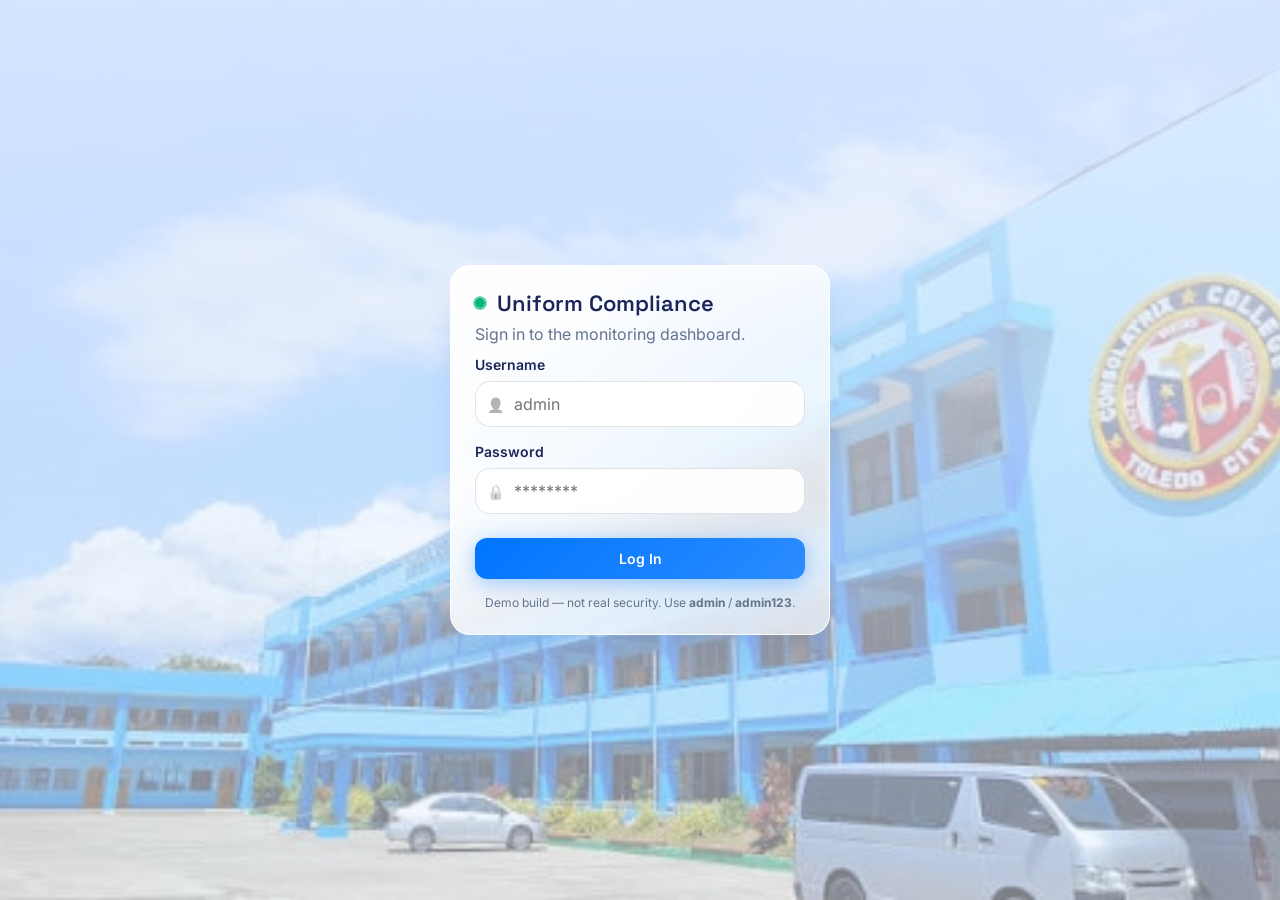
<file: index.html>
<!DOCTYPE html>
<html lang="en">
<head>
  <meta charset="UTF-8" />
  <meta http-equiv="refresh" content="0; url=pages/login.html" />
  <title>Uniform Compliance Monitoring System</title>
</head>
<body>
  <!--
    Phase 1: redirects to the login page. requireAuth() on every protected
    page will forward already-logged-in users straight past login.html to
    the dashboard, so this is safe for both fresh and returning visitors.
  -->
  <p>Redirecting to <a href="pages/login.html">the login page</a>&hellip;</p>
</body>
</html>
</file>
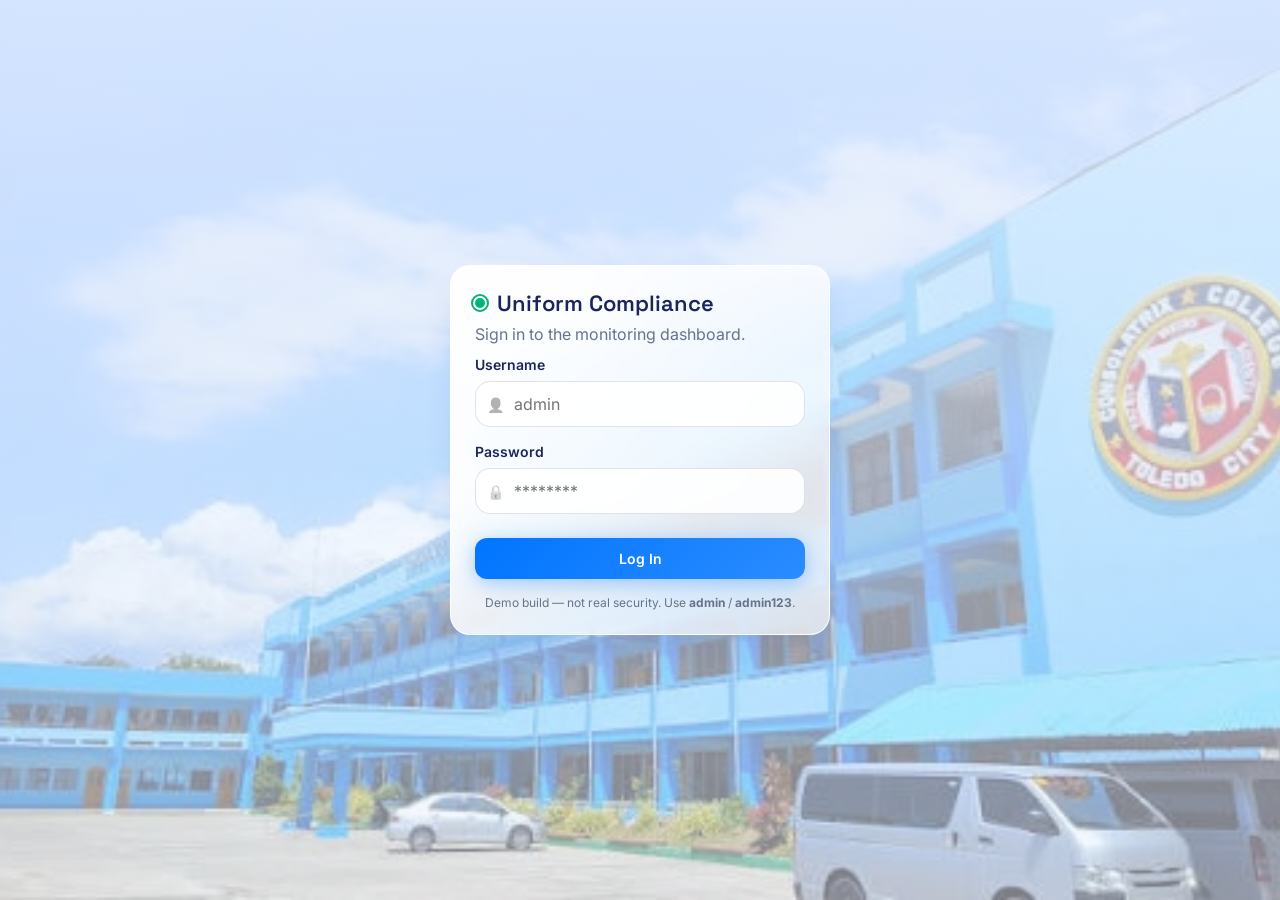
<file: pages/dashboard.html>
<!DOCTYPE html>
<html lang="en">
<head>
  <meta charset="UTF-8" />
  <meta name="viewport" content="width=device-width, initial-scale=1.0" />
  <title>Dashboard · Uniform Compliance</title>
  <link rel="stylesheet" href="../css/global.css" />
  <link rel="stylesheet" href="../css/components.css" />
  <link rel="stylesheet" href="../css/pages/dashboard.css" />
  <script src="../js/auth.js"></script>
  <script src="../js/settings.js"></script>
  <script>requireAuth();</script>
  <script src="../js/boot.js"></script>
  <script src="../js/components/sidebar.js"></script>
  <script src="../js/components/header.js"></script>
</head>
<body>
  <div class="app-shell">
    <div id="sidebar"></div>
    <div class="app-main">
      <div id="header"></div>
      <script>renderSidebar('dashboard'); renderHeader('Dashboard');</script>
      <main class="app-content dashboard-fit">

        <div class="card dashboard-monitoring-banner">
          <span class="dashboard-monitoring-dot" id="dashboard-monitoring-dot"></span>
          <span id="dashboard-monitoring-text">Checking monitoring status&hellip;</span>
          <a class="btn btn-secondary btn-sm dashboard-monitoring-link" href="monitoring.html">
            Live Monitoring &rarr;
          </a>
        </div>

        <!-- Hero row: decorative looping hologram video (left) with the four KPI
             cards stacked in one column on its right. -->
        <section class="dashboard-hero">
          <!-- Decorative only: no controls, muted, auto-resumes if anything pauses it
               (see initHeroVideo() in js/pages/dashboard.js). -->
          <div class="card dashboard-hero-video" id="dashboard-hero-frame" aria-hidden="true">
            <video
              id="dashboard-hero-video"
              class="dashboard-hero-video-el"
              src="../assets/video/uniform-hologram.mp4"
              poster="../assets/images/uniform-hologram-poster.jpg"
              autoplay
              muted
              loop
              playsinline
              preload="auto"
              disablepictureinpicture
              disableremoteplayback
              tabindex="-1"
            ></video>
          </div>

          <div class="dashboard-summary-cards" id="dashboard-summary-cards"></div>
        </section>

        <!-- Bottom row: compliance donut | bar chart placeholder | recent activity.
             On desktop the whole dashboard is sized to fit one screen (see the
             "fit" block in css/pages/dashboard.css). -->
        <div class="dashboard-grid">
          <div class="card dashboard-chart-card">
            <h2>Compliance Overview</h2>
            <div class="dashboard-chart-row">
              <div class="dashboard-donut" id="dashboard-donut">
                <div class="dashboard-donut-center" id="dashboard-donut-center"></div>
              </div>
              <div class="dashboard-donut-legend" id="dashboard-donut-legend"></div>
            </div>
          </div>

          <div class="card dashboard-bar-card">
            <h2>Detections by Status</h2>
            <div class="bar-chart" id="dashboard-bar-chart" role="img" aria-label="Bar chart of detections by status"></div>
          </div>

          <div class="card dashboard-activity-card">
            <div class="dashboard-activity-header">
              <h2>Recent Activity</h2>
              <a href="detections.html">View all &rarr;</a>
            </div>
            <div id="dashboard-activity-table-wrap">
              <table class="data-table">
                <thead>
                  <tr>
                    <th>Detected</th>
                    <th class="col-center">Time</th>
                    <th class="col-center">Status</th>
                    <th class="col-center">Confidence</th>
                  </tr>
                </thead>
                <tbody id="dashboard-recent-body"></tbody>
              </table>
            </div>
          </div>
        </div>

      </main>
    </div>
  </div>

  <script src="../js/data/mock-data.js"></script>
  <script src="../js/components/stat-card.js"></script>
  <script src="../js/components/modal.js"></script>
  <script src="../js/app.js"></script>
  <script src="../js/monitoring-engine.js"></script>
  <script src="../js/pages/dashboard.js"></script>
</body>
</html>
</file>
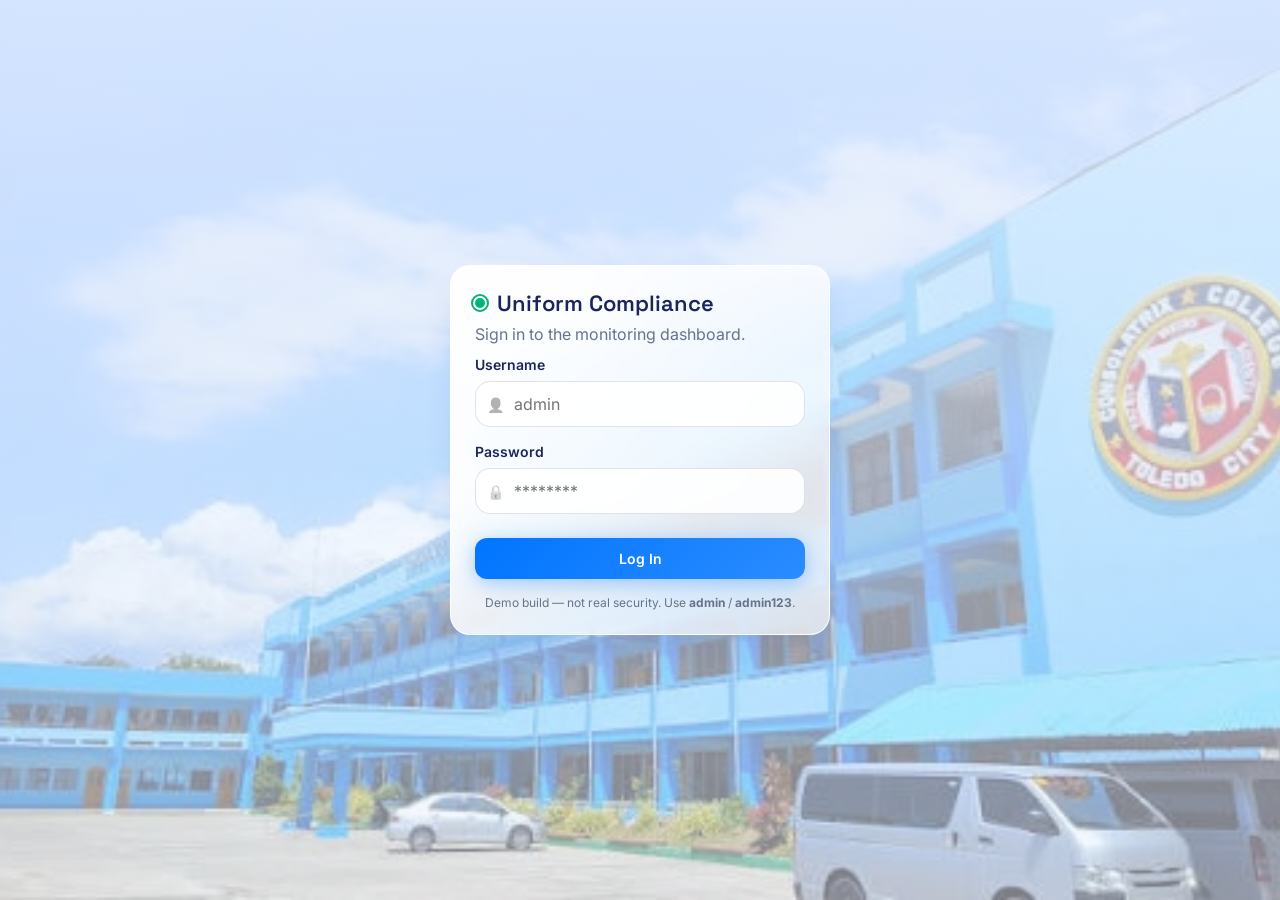
<file: pages/detections.html>
<!DOCTYPE html>
<html lang="en">
<head>
  <meta charset="UTF-8" />
  <meta name="viewport" content="width=device-width, initial-scale=1.0" />
  <title>Detections · Uniform Compliance</title>
  <link rel="stylesheet" href="../css/global.css" />
  <link rel="stylesheet" href="../css/components.css" />
  <link rel="stylesheet" href="../css/pages/detections.css" />
  <script src="../js/auth.js"></script>
  <script src="../js/settings.js"></script>
  <script>requireAuth();</script>
  <script src="../js/boot.js"></script>
  <script src="../js/components/sidebar.js"></script>
  <script src="../js/components/header.js"></script>
</head>
<body>
  <div class="app-shell">
    <div id="sidebar"></div>
    <div class="app-main">
      <div id="header"></div>
      <script>renderSidebar('detections'); renderHeader('Detections');</script>
      <main class="app-content">

        <div class="review-banner" id="review-banner" hidden>
          <span id="review-banner-text"></span>
          <button type="button" class="btn btn-primary btn-sm" id="review-banner-btn">Review now</button>
        </div>

        <div class="detections-toolbar">
          <input
            type="text"
            id="detections-search"
            class="input"
            placeholder="Search by detection ID or student label…"
          />
          <select id="detections-status-filter" class="select">
            <option value="all">All Statuses</option>
            <option value="compliant">Compliant</option>
            <option value="violation">Violation</option>
            <option value="pending">Pending Review</option>
          </select>
          <select id="detections-sort" class="select">
            <option value="newest">Newest First</option>
            <option value="oldest">Oldest First</option>
          </select>
        </div>

        <p class="detections-count" id="detections-count"></p>

        <div class="card" id="detections-table-wrap">
          <table class="data-table detections-table">
            <colgroup>
              <col style="width: 22%" />
              <col style="width: 15%" />
              <col style="width: 23%" />
              <col style="width: 16%" />
              <col style="width: 12%" />
              <col style="width: 12%" />
            </colgroup>
            <thead>
              <tr>
                <th>ID</th>
                <th>Detected</th>
                <th class="col-center">Date &amp; Time</th>
                <th class="col-center">Status</th>
                <th class="col-center">Confidence</th>
                <th class="col-center"></th>
              </tr>
            </thead>
            <tbody id="detections-table-body"></tbody>
          </table>
          <nav class="pagination" id="detections-pagination" aria-label="Detections pages" hidden></nav>
        </div>

        <div class="card placeholder-block" id="detections-empty" hidden>
          No detections match your search or filters. Try adjusting them.
        </div>

      </main>
    </div>
  </div>

  <script src="../js/data/mock-data.js"></script>
  <script src="../js/components/stat-card.js"></script>
  <script src="../js/components/modal.js"></script>
  <script src="../js/components/pagination.js"></script>
  <script src="../js/app.js"></script>
  <script src="../js/monitoring-engine.js"></script>
  <script src="../js/pages/detections.js"></script>
</body>
</html>
</file>
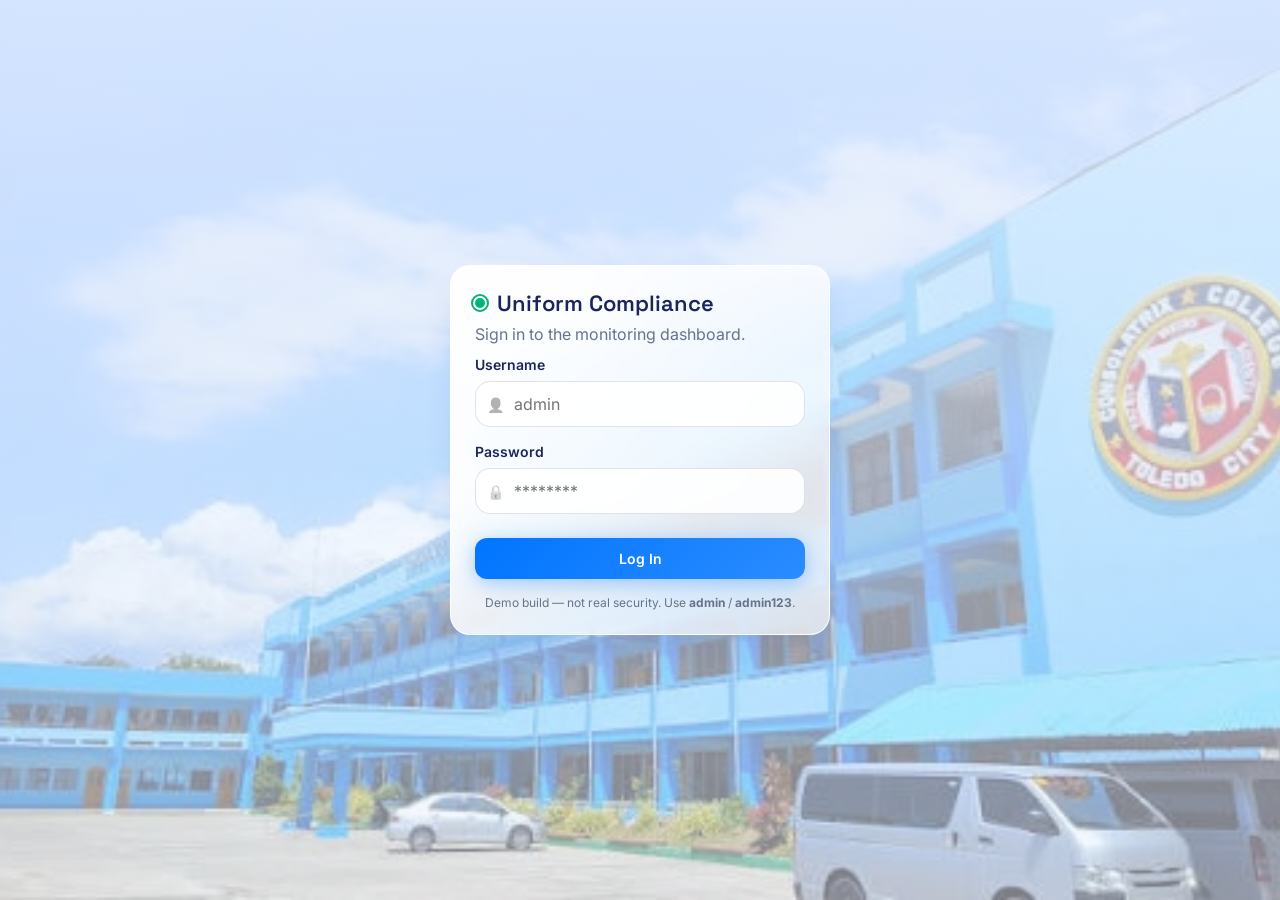
<file: pages/login.html>
<!DOCTYPE html>
<html lang="en">

<head>
  <meta charset="UTF-8" />
  <meta name="viewport" content="width=device-width, initial-scale=1.0" />
  <title>Login · Uniform Compliance</title>
  <link rel="stylesheet" href="../css/global.css" />
  <link rel="stylesheet" href="../css/components.css" />
  <link rel="stylesheet" href="../css/pages/login.css" />
  <script src="../js/auth.js"></script>
  <script src="../js/settings.js"></script>
  <script>
    // If a demo session is already active, skip the form entirely.
    // Runs synchronously in <head> so there's no flash of the login form.
    if (isLoggedIn()) {
      window.location.href = 'dashboard.html';
    }
  </script>
</head>

<body>
  <main class="login-page">
    <div class="card login-card">
      <div class="login-brand">
        <span class="sidebar-brand-mark"></span>
        <h1>Uniform Compliance</h1>
      </div>
      <p>Sign in to the monitoring dashboard.</p>

      <p id="loginError" class="form-error" hidden></p>

      <form id="loginForm" novalidate>
        <div class="form-group">
          <label for="username">Username</label>
          <div class="input-icon-wrap">
            <span class="input-icon">&#128100;</span>
            <input type="text" id="username" name="username" autocomplete="username" placeholder="admin" />
          </div>
        </div>

        <div class="form-group">
          <label for="password">Password</label>
          <div class="input-icon-wrap">
            <span class="input-icon">&#128274;</span>
            <input type="password" id="password" name="password" autocomplete="current-password"
              placeholder="********" />
            <button type="button" class="password-toggle" id="passwordToggle" aria-label="Show password">
              <svg id="eyeOpen" viewBox="0 0 24 24" fill="none" stroke="currentColor" stroke-width="1.8"
                stroke-linecap="round" stroke-linejoin="round">
                <path d="M1 12s4-7 11-7 11 7 11 7-4 7-11 7S1 12 1 12z"></path>
                <circle cx="12" cy="12" r="3"></circle>
              </svg>
              <svg id="eyeOff" viewBox="0 0 24 24" fill="none" stroke="currentColor" stroke-width="1.8"
                stroke-linecap="round" stroke-linejoin="round">
                <path d="M17.94 17.94A10.94 10.94 0 0 1 12 19C5 19 1 12 1 12a18.5 18.5 0 0 1 5.06-5.94"></path>
                <path d="M9.9 4.24A9.12 9.12 0 0 1 12 5c7 0 11 7 11 7a18.5 18.5 0 0 1-2.16 3.19"></path>
                <line x1="1" y1="1" x2="23" y2="23"></line>
              </svg>
            </button>
          </div>
        </div>

        <button type="submit" class="btn btn-primary login-submit">Log In</button>
      </form>

      <p class="form-hint login-demo-note">
        Demo build — not real security. Use <strong>admin</strong> /
        <strong>admin123</strong>.
      </p>
    </div>
  </main>

  <script src="../js/pages/login.js"></script>
</body>

</html>
</file>
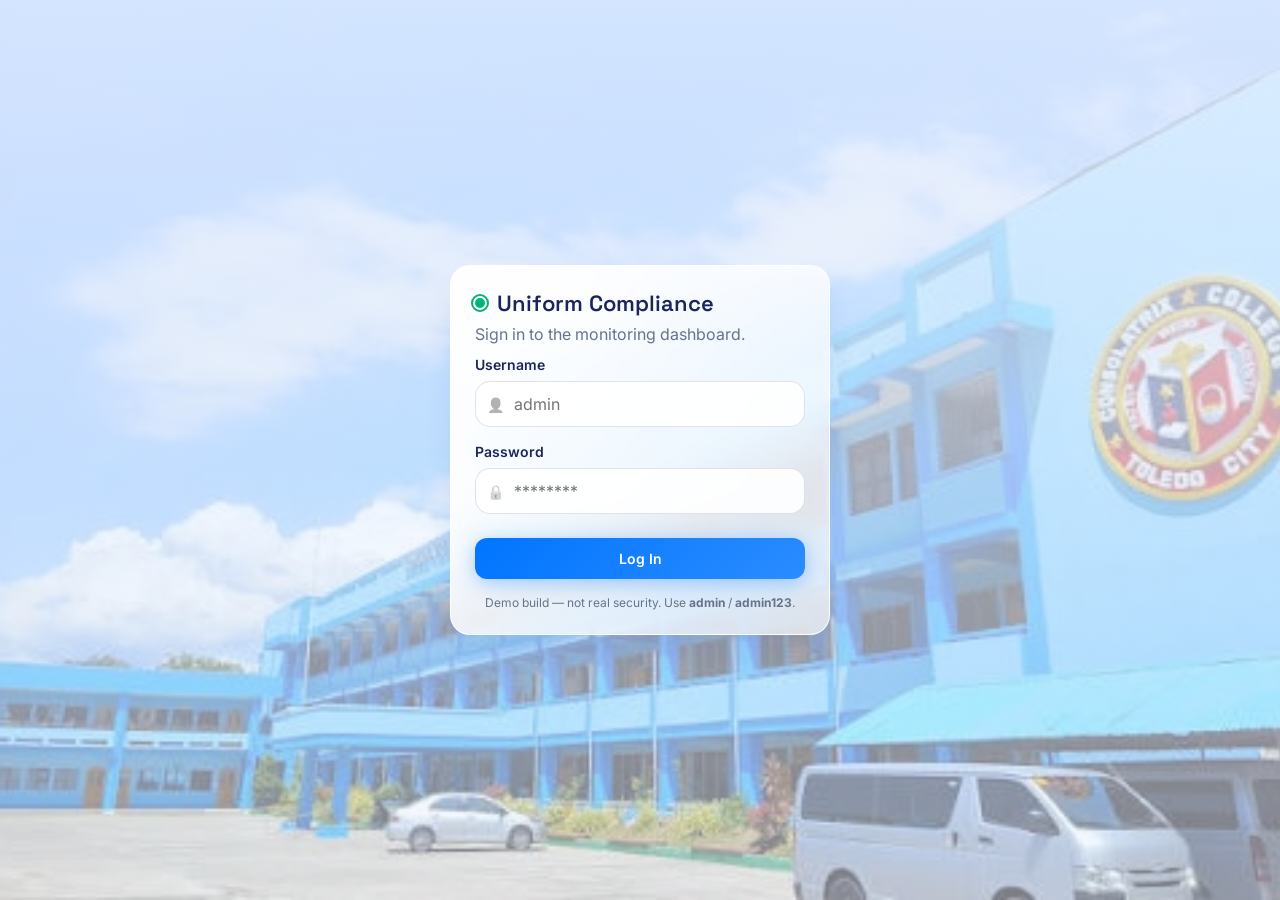
<file: pages/monitoring.html>
<!DOCTYPE html>
<html lang="en">
<head>
  <meta charset="UTF-8" />
  <meta name="viewport" content="width=device-width, initial-scale=1.0" />
  <title>Live Monitoring · Uniform Compliance</title>
  <link rel="stylesheet" href="../css/global.css" />
  <link rel="stylesheet" href="../css/components.css" />
  <link rel="stylesheet" href="../css/pages/monitoring.css?v=6" />
  <script src="../js/auth.js"></script>
  <script src="../js/settings.js"></script>
  <script>requireAuth();</script>
  <script src="../js/boot.js"></script>
  <script src="../js/components/sidebar.js"></script>
  <script src="../js/components/header.js"></script>
</head>
<body>
  <div class="app-shell">
    <div id="sidebar"></div>
    <div class="app-main">
      <div id="header"></div>
      <script>renderSidebar('monitoring'); renderHeader('Live Monitoring');</script>
      <main class="app-content monitoring-fit">
        <div class="monitoring-layout">

          <!-- Main focus: the camera feed. On large screens it fills the whole
               left side (see the "fit" block in css/pages/monitoring.css). -->
          <section class="card monitoring-feed-card">
            <!-- #monitoring-feed is the element that goes full screen, so
                 everything that must stay visible in full screen (status chips,
                 controls, detection popups) lives INSIDE it. -->
            <div class="monitoring-feed" id="monitoring-feed">
              <video id="monitoring-video" class="monitoring-video" autoplay playsinline muted hidden></video>

              <div class="monitoring-feed-topleft">
                <span class="monitoring-feed-dot" id="monitoring-feed-dot"></span>
                <span id="monitoring-feed-status-text">IDLE</span>
              </div>

              <div class="monitoring-feed-topright">
                <span id="monitoring-feed-datetime"></span>
                <span id="monitoring-feed-camera-label" class="monitoring-feed-camera-label" hidden>
                  Main Gate Camera Feed
                </span>
              </div>

              <div class="monitoring-feed-placeholder" id="monitoring-feed-placeholder">
                <span class="monitoring-feed-icon">&#128247;</span>
                <span id="monitoring-feed-placeholder-text">Main Gate Camera Feed (simulated — no video)</span>
              </div>
              <div class="monitoring-scanline" aria-hidden="true"></div>

              <!-- Detection popups: only shown while in full screen and monitoring
                   is running (see showDetectionPopup() in js/pages/monitoring.js). -->
              <div class="monitoring-popups" id="monitoring-popups" aria-live="polite"></div>

              <!-- Corner "expand" button (page view). -->
              <button type="button" class="monitoring-fs-corner js-fullscreen-toggle"
                      aria-label="Enter full screen" title="Full screen (F)">
                <svg viewBox="0 0 24 24" width="18" height="18" fill="none" stroke="currentColor" stroke-width="2" stroke-linecap="round" stroke-linejoin="round" aria-hidden="true"><path d="M8 3H5a2 2 0 0 0-2 2v3m18 0V5a2 2 0 0 0-2-2h-3m0 18h3a2 2 0 0 0 2-2v-3M3 16v3a2 2 0 0 0 2 2h3"/></svg>
              </button>

              <!-- Control bar (full screen only; fades out when the mouse is idle). -->
              <div class="monitoring-fs-bar">
                <button type="button" class="btn btn-primary js-monitoring-toggle">Start Monitoring</button>
                <button type="button" class="btn btn-secondary js-fullscreen-toggle">
                  <svg viewBox="0 0 24 24" width="16" height="16" fill="none" stroke="currentColor" stroke-width="2" stroke-linecap="round" stroke-linejoin="round" aria-hidden="true"><path d="M8 3v3a2 2 0 0 1-2 2H3m18 0h-3a2 2 0 0 1-2-2V3m0 18v-3a2 2 0 0 1 2-2h3M3 16h3a2 2 0 0 1 2 2v3"/></svg>
                  Exit Full Screen
                </button>
              </div>
            </div>

            <div class="monitoring-controls">
              <div class="monitoring-status" id="monitoring-status">
                <span class="monitoring-status-dot" id="monitoring-status-dot"></span>
                <span id="monitoring-status-text">Idle</span>
              </div>
              <div class="monitoring-controls-actions">
                <button type="button" class="btn btn-secondary js-fullscreen-toggle" id="monitoring-fullscreen-btn">
                  <svg viewBox="0 0 24 24" width="16" height="16" fill="none" stroke="currentColor" stroke-width="2" stroke-linecap="round" stroke-linejoin="round" aria-hidden="true"><path d="M8 3H5a2 2 0 0 0-2 2v3m18 0V5a2 2 0 0 0-2-2h-3m0 18h3a2 2 0 0 0 2-2v-3M3 16v3a2 2 0 0 0 2 2h3"/></svg>
                  Full Screen
                </button>
                <button type="button" class="btn btn-primary js-monitoring-toggle" id="monitoring-toggle">
                  Start Monitoring
                </button>
              </div>
            </div>
          </section>

          <!-- Everything else, stacked in a column beside the feed. (On small
               screens this wrapper dissolves — display: contents — and the cards
               go back to the original stacked layout.) -->
          <div class="monitoring-side">
            <section class="card monitoring-today-card">
              <div class="monitoring-today-stat">
                <span class="monitoring-today-value" id="today-status-value">Idle</span>
                <span class="monitoring-today-label">Current Status</span>
              </div>
              <div class="monitoring-today-stat">
                <span class="monitoring-today-value" id="today-total-value">0</span>
                <span class="monitoring-today-label">Today's Detections</span>
              </div>
              <div class="monitoring-today-stat">
                <span class="monitoring-today-value monitoring-today-value--compliant" id="today-compliant-value">0</span>
                <span class="monitoring-today-label">Compliant</span>
              </div>
              <div class="monitoring-today-stat">
                <span class="monitoring-today-value monitoring-today-value--violation" id="today-violation-value">0</span>
                <span class="monitoring-today-label">Non-Compliant</span>
              </div>
            </section>

            <section class="card monitoring-result-card">
              <h2>Latest Detection</h2>
              <div id="monitoring-result-content">
                <div class="placeholder-block">
                  No detections yet. Click "Start Monitoring" to simulate the
                  camera picking up students at the Main Gate.
                </div>
              </div>
            </section>

            <section class="card monitoring-recent-card">
              <h2>Recent Detections</h2>
              <div class="monitoring-recent-wrap">
                <ul class="monitoring-recent-list" id="monitoring-recent-list"></ul>
              </div>
            </section>
          </div>

        </div>
      </main>
    </div>
  </div>

  <script src="../js/data/mock-data.js"></script>
  <script src="../js/components/stat-card.js"></script>
  <script src="../js/components/modal.js"></script>
  <script src="../js/app.js"></script>
  <script src="../js/monitoring-engine.js"></script>
  <script src="../js/pages/monitoring.js?"></script>
</body>
</html>
</file>
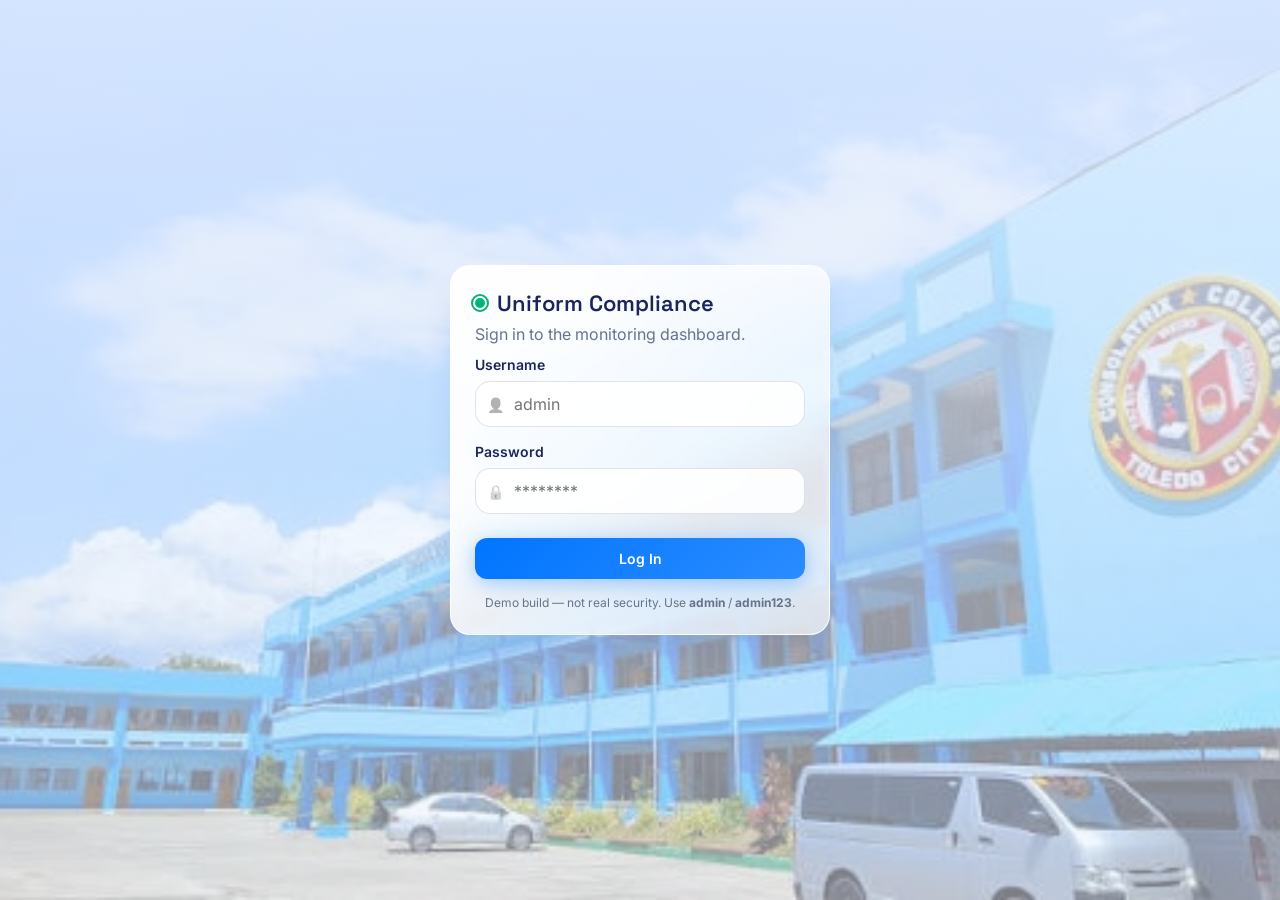
<file: pages/reports.html>
<!DOCTYPE html>
<html lang="en">
<head>
  <meta charset="UTF-8" />
  <meta name="viewport" content="width=device-width, initial-scale=1.0" />
  <title>Reports · Uniform Compliance</title>
  <link rel="stylesheet" href="../css/global.css" />
  <link rel="stylesheet" href="../css/components.css" />
  <link rel="stylesheet" href="../css/pages/reports.css" />
  <script src="../js/auth.js"></script>
  <script src="../js/settings.js"></script>
  <script>requireAuth();</script>
  <script src="../js/boot.js"></script>
  <script src="../js/components/sidebar.js"></script>
  <script src="../js/components/header.js"></script>
</head>
<body>
  <div class="app-shell">
    <div id="sidebar"></div>
    <div class="app-main">
      <div id="header"></div>
      <script>renderSidebar('reports'); renderHeader('Reports');</script>
      <main class="app-content reports-fit">

        <div class="print-only print-header">
          <h1>Uniform Compliance Report</h1>
          <p>Consolatrix College of Toledo City Inc. &middot; Main Gate</p>
          <p>Date range: <span id="print-range"></span> &middot; Generated <span id="print-generated"></span></p>
        </div>

        <div class="reports-toolbar">
          <label class="reports-filter-label" for="reports-date-filter">Date range</label>
          <select id="reports-date-filter" class="select">
            <option value="all">All Dates</option>
          </select>
          <div class="reports-export">
            <button type="button" class="btn btn-secondary" id="export-print-btn">Print / PDF</button>
            <button type="button" class="btn btn-primary" id="export-csv-btn">Export CSV</button>
          </div>
        </div>

        <div class="stats-grid" id="reports-stats"></div>

        <div class="reports-grid">
          <div class="card reports-chart-card">
            <h2>Compliance Overview</h2>
            <p class="form-hint" id="reports-overview-subtitle"></p>
            <div class="reports-chart-row">
              <div class="reports-donut" id="reports-donut">
                <div class="reports-donut-center" id="reports-donut-center"></div>
              </div>
              <div class="reports-donut-legend" id="reports-donut-legend"></div>
            </div>
          </div>

          <div class="card reports-summary-card">
            <h2>Summary Report</h2>
            <p id="reports-summary-text"></p>
            <ul class="reports-insights" id="reports-insights"></ul>
          </div>

          <div class="card reports-bar-card">
            <h2>Detections by Status</h2>
            <p class="form-hint" id="reports-bar-subtitle"></p>
            <div class="reports-bar-chart" id="reports-bar-chart" role="img" aria-label="Bar chart of detections by status"></div>
          </div>

          <div class="card reports-trend-card">
            <h2>Detections by Date</h2>
            <p class="form-hint">
              Every detection recorded at the <span id="reports-trend-camera-label"></span> checkpoint,
              grouped by day — always shows the full session regardless of the date filter above.
            </p>
            <div id="reports-trend-list"></div>
          </div>
        </div>

      </main>
    </div>
  </div>

  <script src="../js/data/mock-data.js"></script>
  <script src="../js/components/stat-card.js"></script>
  <script src="../js/components/modal.js"></script>
  <script src="../js/app.js"></script>
  <script src="../js/monitoring-engine.js"></script>
  <script src="../js/pages/reports.js"></script>
</body>
</html>
</file>
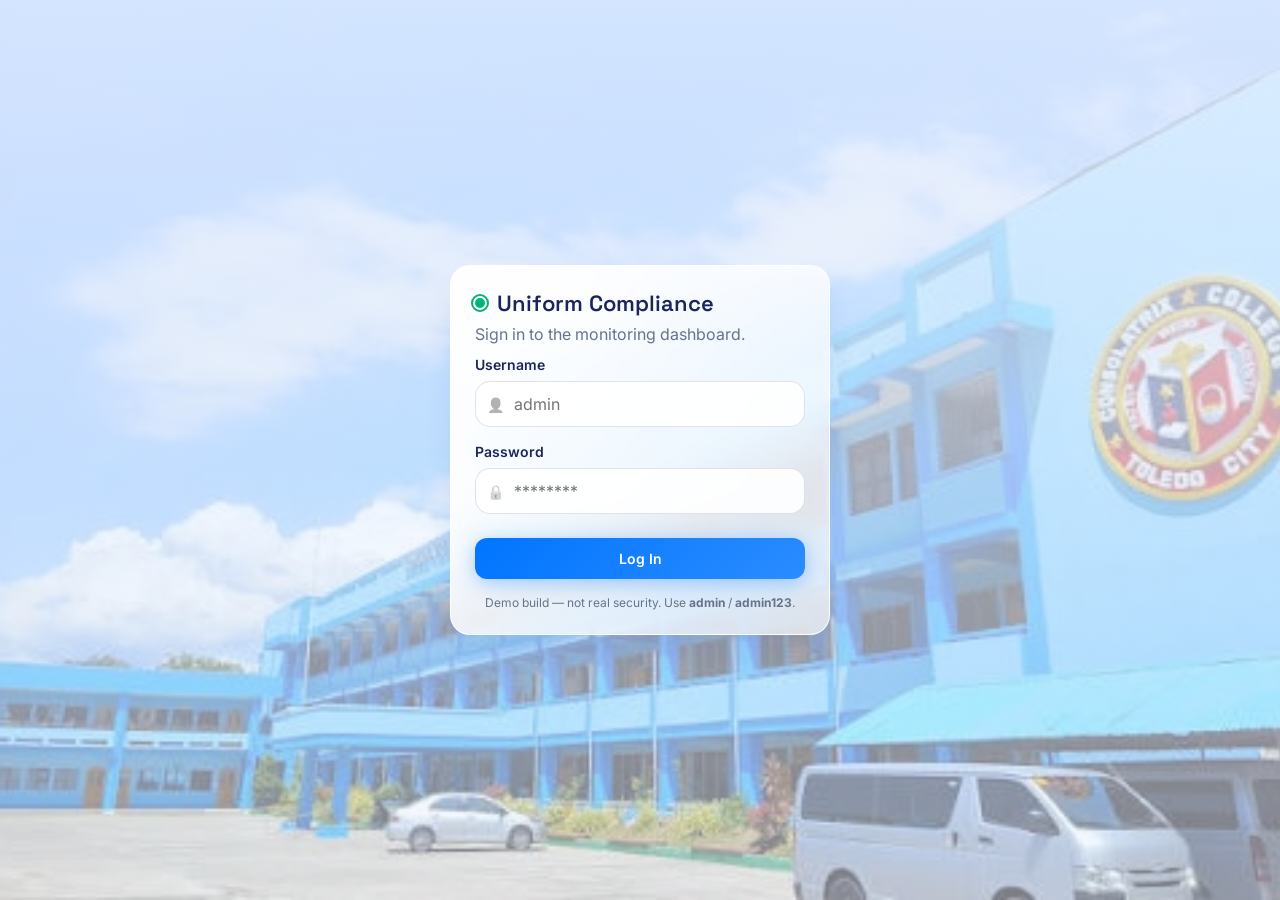
<file: pages/settings.html>
<!DOCTYPE html>
<html lang="en">
<head>
  <meta charset="UTF-8" />
  <meta name="viewport" content="width=device-width, initial-scale=1.0" />
  <title>Settings · Uniform Compliance</title>
  <link rel="stylesheet" href="../css/global.css" />
  <link rel="stylesheet" href="../css/components.css" />
  <link rel="stylesheet" href="../css/pages/settings.css" />
  <script src="../js/auth.js"></script>
  <script src="../js/settings.js"></script>
  <script>requireAuth();</script>
  <script src="../js/boot.js"></script>
  <script src="../js/components/sidebar.js"></script>
  <script src="../js/components/header.js"></script>
</head>
<body>
  <div class="app-shell">
    <div id="sidebar"></div>
    <div class="app-main">
      <div id="header"></div>
      <script>renderSidebar('settings'); renderHeader('Settings');</script>
      <main class="app-content">
        <div id="settings-root" class="settings-list"></div>
      </main>
    </div>
  </div>

  <script src="../js/data/mock-data.js"></script>
  <script src="../js/components/stat-card.js"></script>
  <script src="../js/components/modal.js"></script>
  <script src="../js/app.js"></script>
  <script src="../js/monitoring-engine.js"></script>
  <script src="../js/pages/settings.js"></script>
</body>
</html>
</file>
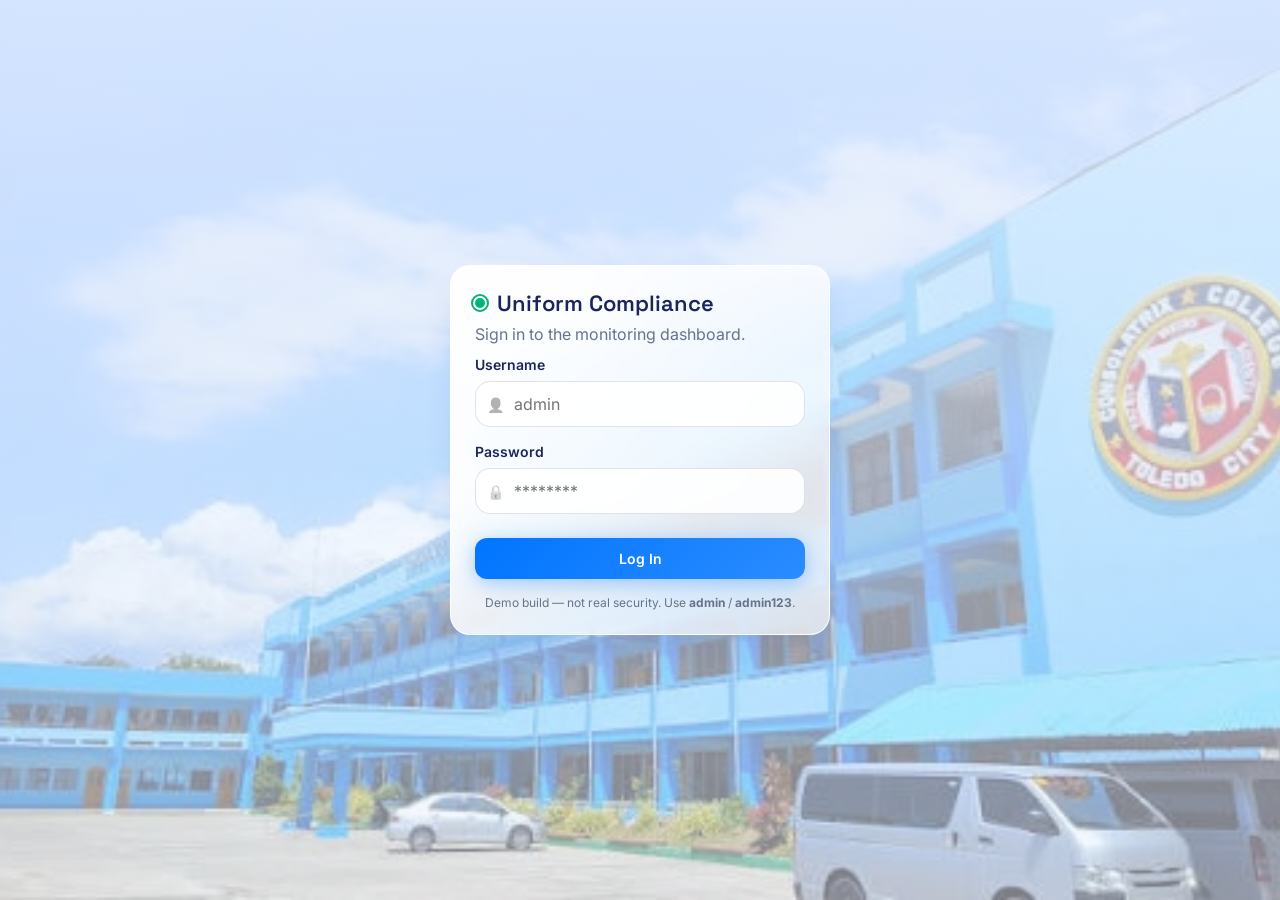
<file: pages/violations.html>
<!DOCTYPE html>
<html lang="en">
<head>
  <meta charset="UTF-8" />
  <meta name="viewport" content="width=device-width, initial-scale=1.0" />
  <title>Violations · Uniform Compliance</title>
  <link rel="stylesheet" href="../css/global.css" />
  <link rel="stylesheet" href="../css/components.css" />
  <link rel="stylesheet" href="../css/pages/violations.css" />
  <script src="../js/auth.js"></script>
  <script src="../js/settings.js"></script>
  <script>requireAuth();</script>
  <script src="../js/boot.js"></script>
  <script src="../js/components/sidebar.js"></script>
  <script src="../js/components/header.js"></script>
</head>
<body>
  <div class="app-shell">
    <div id="sidebar"></div>
    <div class="app-main">
      <div id="header"></div>
      <script>renderSidebar('violations'); renderHeader('Violations');</script>
      <main class="app-content violations-fit">

        <div class="stats-grid" id="violations-stats"></div>

        <div class="violations-toolbar">
          <input
            type="text"
            id="violations-search"
            class="input"
            placeholder="Search by detection ID or student label…"
          />
          <select id="violations-date-filter" class="select">
            <option value="all">All Dates</option>
          </select>
          <select id="violations-sort" class="select">
            <option value="newest">Newest First</option>
            <option value="oldest">Oldest First</option>
          </select>
        </div>

        <p class="violations-count" id="violations-count"></p>

        <div class="card" id="violations-table-wrap">
          <table class="data-table violations-table">
            <colgroup>
              <col style="width: 19%" />
              <col style="width: 14%" />
              <col style="width: 25%" />
              <col style="width: 15%" />
              <col style="width: 15%" />
              <col style="width: 12%" />
            </colgroup>
            <thead>
              <tr>
                <th>ID</th>
                <th>Detected</th>
                <th class="col-center">Date &amp; Time</th>
                <th class="col-center">Status</th>
                <th class="col-center">Confidence</th>
                <th class="col-center"></th>
              </tr>
            </thead>
            <tbody id="violations-table-body"></tbody>
          </table>
          <nav class="pagination" id="violations-pagination" aria-label="Violations pages" hidden></nav>
        </div>

        <div class="card placeholder-block" id="violations-empty" hidden>
          No violations match your search or filters. Try adjusting them.
        </div>

        <div class="card violations-summary" id="violations-summary-card">
          <h2>Violations by Date</h2>
          <p class="form-hint">
            A count of violations recorded on each day in the current session,
            most recent first.
          </p>
          <div id="violations-by-date"></div>
        </div>

      </main>
    </div>
  </div>

  <script src="../js/data/mock-data.js"></script>
  <script src="../js/components/stat-card.js"></script>
  <script src="../js/components/modal.js"></script>
  <script src="../js/components/pagination.js"></script>
  <script src="../js/app.js"></script>
  <script src="../js/monitoring-engine.js"></script>
  <script src="../js/pages/violations.js"></script>
</body>
</html>
</file>
<file: css/global.css>
/* ==========================================================================
   Global design tokens, resets, and app shell layout
   Uniform Compliance Monitoring System — do not duplicate these values
   in page-specific stylesheets. Add new tokens here if you need one.
   ========================================================================== */

@import url('https://fonts.googleapis.com/css2?family=Space+Grotesk:wght@500;600;700&family=Inter:wght@400;500;600;700&display=swap');

:root {
  /* --- Color: approved presentation palette (Section 19 of PROJECT_BRIEF.md) --- */
  --color-primary: #2563EB;        /* Primary Blue */
  --color-primary-light: #DBEAFE;  /* Light Blue */
  --color-success: #22C55E;        /* Success Green — Compliant */
  --color-success-bg: #DCFCE7;     /* Light Green */
  --color-danger: #EF4444;         /* Danger Red — Violation */
  --color-danger-bg: #FEE2E2;      /* Light Red */
  --color-dark: #1F2937;           /* Dark Gray — sidebar, primary text */
  --color-text-muted: #6B7280;     /* Gray */
  --color-bg: #F3F4F6;             /* Light Gray — page background */
  --color-surface: #FFFFFF;        /* White */

  /* --- Minimal necessary extensions ---
     Not in the official 10-color list, but needed for interactive states
     (hover/focus shades) and a third "pending" status. Kept within the
     same Tailwind family as the approved colors (blue-600, green-500,
     red-500 are Tailwind's exact values) so nothing feels like a foreign
     visual language bolted on. */
  --color-primary-hover: #1D4ED8;  /* blue-700 — button/link hover */
  --color-dark-hover: #374151;     /* gray-700 — sidebar link hover, camera feed gradient */
  --color-border: #E5E7EB;         /* gray-200 — card/table borders */
  --color-warning: #F59E0B;        /* amber-500 — "pending" status only */
  --color-warning-bg: #FEF3C7;     /* amber-100 */

  --color-text: #1F2937;
  --color-text-inverse: #FFFFFF;

  /* --- Typography --- */
  --font-display: 'Space Grotesk', 'Segoe UI', sans-serif;
  --font-body: 'Inter', 'Segoe UI', sans-serif;

  --text-xs: 0.75rem;
  --text-sm: 0.875rem;
  --text-base: 1rem;
  --text-lg: 1.125rem;
  --text-xl: 1.375rem;
  --text-2xl: 1.75rem;

  /* --- Spacing scale --- */
  --space-1: 4px;
  --space-2: 8px;
  --space-3: 12px;
  --space-4: 16px;
  --space-5: 24px;
  --space-6: 32px;
  --space-7: 48px;

  /* --- Layout --- */
  --sidebar-width: 240px;
  --header-height: 52px;
  --radius-sm: 6px;
  --radius-md: 10px;
  --radius-lg: 16px;
  --shadow-sm: 0 1px 2px rgba(31, 41, 55, 0.06);
  --shadow-md: 0 4px 16px rgba(31, 41, 55, 0.08);

  --transition-fast: 120ms ease;
  --transition-base: 200ms ease;
}

/* --- Reset --- */
*,
*::before,
*::after {
  box-sizing: border-box;
}

html, body {
  height: 100%;
}

body {
  margin: 0;
  font-family: var(--font-body);
  font-size: var(--text-base);
  color: var(--color-text);
  background: var(--color-bg);
  -webkit-font-smoothing: antialiased;
}

h1, h2, h3, h4 {
  font-family: var(--font-display);
  font-weight: 600;
  margin: 0 0 var(--space-3);
  line-height: 1.2;
}

h1 { font-size: var(--text-2xl); }
h2 { font-size: var(--text-xl); }
h3 { font-size: var(--text-lg); }

p { margin: 0 0 var(--space-3); color: var(--color-text-muted); }

a {
  color: inherit;
  text-decoration: none;
}

ul { list-style: none; margin: 0; padding: 0; }

button, input, select {
  font-family: inherit;
  font-size: inherit;
}

img { max-width: 100%; display: block; }

/* Visible keyboard focus everywhere — do not remove */
:focus-visible {
  outline: 2px solid var(--color-primary);
  outline-offset: 2px;
}

/* --- App shell layout ---
   Every page/*.html should use this markup skeleton:
   <div class="app-shell">
     <div id="sidebar"></div>          (filled by js/components/sidebar.js)
     <div class="app-main">
       <div id="header"></div>         (filled by js/components/header.js)
       <main class="app-content"> ... page content ... </main>
     </div>
   </div>
*/
.app-shell {
  display: flex;
  min-height: 100vh;
}

.app-main {
  flex: 1;
  display: flex;
  flex-direction: column;
  min-width: 0; /* prevents flex children from overflowing on narrow content */
}

.app-content {
  flex: 1;
  /* Short top padding: the header already provides breathing room, and the two
     stacked used to leave a big empty band above every page's content. */
  padding: var(--space-4) var(--space-6) var(--space-6);
}

@media (max-width: 768px) {
  .app-content {
    padding: var(--space-4);
  }
}

/* While js/boot.js is waiting for the page's scripts to fill in its content,
   keep the content area invisible (but still laid out, so nothing shifts).
   The sidebar and header stay visible the whole time. */
html.is-booting .app-content {
  visibility: hidden;
}

@media (prefers-reduced-motion: reduce) {
  * {
    animation-duration: 0.001ms !important;
    transition-duration: 0.001ms !important;
  }
}

:root[data-theme='dark'] {
  --color-primary-light: rgba(37, 99, 235, 0.18);
  --color-success-bg: rgba(34, 197, 94, 0.16);
  --color-danger-bg: rgba(239, 68, 68, 0.18);
  --color-warning-bg: rgba(245, 158, 11, 0.18);

  --color-dark: #0B1220;
  --color-dark-hover: #1F2937;
  --color-border: #303B4C;

  --color-bg: #111827;
  --color-surface: #1A2332;

  --color-text: #F3F4F6;
  --color-text-muted: #9CA3AF;
  --color-text-inverse: #FFFFFF;

  --shadow-sm: 0 1px 2px rgba(0, 0, 0, 0.35);
  --shadow-md: 0 4px 16px rgba(0, 0, 0, 0.45);
}

/* --- Density override (Settings — Phase 7: Compact View) ---
   Tightens the shared spacing scale that cards, tables, and the app
   shell all read from, rather than duplicating a compact variant of
   every component. */
:root[data-density='compact'] {
  --space-3: 8px;
  --space-4: 12px;
  --space-5: 16px;
  --space-6: 20px;
  --header-height: 48px;
}

/* ==========================================================================
   Dark mode — "Vision UI" skin
   Applies ONLY when Settings → Dark Mode is on (<html data-theme="dark">).
   Deep-navy canvas with a blue glow, glassy gradient cards, soft glowing
   blue accents and rounded corners. Light mode is untouched.
   Everything is driven by the tokens below, so new pages pick it up
   automatically.
   ========================================================================== */
:root[data-theme='dark'] {
  color-scheme: dark; /* dark native scrollbars, select menus, date pickers */

  --color-primary: #0075FF;
  --color-primary-hover: #2B8CFF;
  --color-primary-light: rgba(0, 117, 255, 0.2);
  --color-success: #01B574;
  --color-success-bg: rgba(1, 181, 116, 0.16);
  --color-danger: #F5474B;
  --color-danger-bg: rgba(245, 71, 75, 0.16);
  --color-warning: #FFB547;
  --color-warning-bg: rgba(255, 181, 71, 0.16);

  --color-bg: #060B28;
  --color-surface: #0F1535;
  --color-dark: #0A0F2C;
  --color-dark-hover: #1A1F37;
  --color-border: rgba(255, 255, 255, 0.12);

  --color-text: #FFFFFF;
  --color-text-muted: #A0AEC0;

  --radius-sm: 12px;
  --radius-md: 20px;
  --radius-lg: 24px;
  --shadow-sm: 0 2px 6px rgba(0, 0, 0, 0.35);
  --shadow-md: 0 20px 27px rgba(0, 0, 0, 0.4);
}

/* --- Canvas: navy with blue glow --- */
:root[data-theme='dark'] body {
  background:
    radial-gradient(1100px 620px at 88% -8%, rgba(0, 117, 255, 0.38), transparent 62%),
    radial-gradient(900px 520px at -5% 108%, rgba(33, 212, 253, 0.12), transparent 60%),
    #060B28;
  background-attachment: fixed;
}

/* --- Glass cards --- */
:root[data-theme='dark'] .card {
  background: linear-gradient(127deg, rgba(10, 16, 52, 0.94) 19%, rgba(10, 14, 35, 0.55) 77%);
  border: 1px solid rgba(255, 255, 255, 0.1);
  backdrop-filter: blur(20px);
  -webkit-backdrop-filter: blur(20px);
  box-shadow: 0 20px 27px rgba(0, 0, 0, 0.25);
}

:root[data-theme='dark'] .stat-card-value {
  text-shadow: 0 0 18px rgba(255, 255, 255, 0.12);
}

/* --- Sidebar: glass panel, icon tiles, glowing active item --- */
:root[data-theme='dark'] .sidebar {
  background: linear-gradient(111deg, rgba(6, 11, 40, 0.94) 0%, rgba(10, 14, 35, 0.6) 100%);
  backdrop-filter: blur(20px);
  -webkit-backdrop-filter: blur(20px);
  border-right: 1px solid rgba(255, 255, 255, 0.08);
}
:root[data-theme='dark'] .sidebar-brand {
  border-bottom: 1px solid rgba(255, 255, 255, 0.08);
  margin-bottom: var(--space-4);
  padding-bottom: var(--space-4);
}
:root[data-theme='dark'] .sidebar-link {
  color: #A0AEC0;
  font-weight: 500;
  border-radius: 15px;
}
:root[data-theme='dark'] .sidebar-link-icon {
  width: 30px;
  height: 30px;
  border-radius: 12px;
  background: #0F1535;
  color: var(--color-primary);
}
:root[data-theme='dark'] .sidebar-link:hover {
  background: rgba(255, 255, 255, 0.05);
  color: #FFFFFF;
}
:root[data-theme='dark'] .sidebar-link:hover .sidebar-link-icon {
  color: var(--color-primary);
}
:root[data-theme='dark'] .sidebar-link.is-active {
  background: #1A1F37;
  color: #FFFFFF;
  box-shadow: 0 7px 23px rgba(0, 0, 0, 0.35);
}
:root[data-theme='dark'] .sidebar-link.is-active .sidebar-link-icon {
  background: var(--color-primary);
  color: #FFFFFF;
  box-shadow: 0 0 14px rgba(0, 117, 255, 0.6);
}

/* --- Header: transparent, floats on the canvas --- */
:root[data-theme='dark'] .header {
  background: transparent;
  border-bottom: none;
}
:root[data-theme='dark'] .header-user-avatar {
  background: linear-gradient(135deg, #0075FF, #21D4FD);
  box-shadow: 0 0 14px rgba(0, 117, 255, 0.5);
}

/* --- Buttons --- */
:root[data-theme='dark'] .btn-primary {
  background: linear-gradient(135deg, #0075FF 0%, #2B8CFF 100%);
  box-shadow: 0 4px 20px rgba(0, 117, 255, 0.4);
}
:root[data-theme='dark'] .btn-primary:hover {
  background: linear-gradient(135deg, #2B8CFF 0%, #4DA0FF 100%);
}
:root[data-theme='dark'] .btn-secondary {
  background: rgba(255, 255, 255, 0.04);
  border-color: rgba(255, 255, 255, 0.18);
}
:root[data-theme='dark'] .btn-secondary:hover {
  background: rgba(255, 255, 255, 0.1);
}
:root[data-theme='dark'] .pagination-btn.is-active {
  box-shadow: 0 0 14px rgba(0, 117, 255, 0.5);
}
:root[data-theme='dark'] .pagination-btn:hover:not(:disabled):not(.is-active) {
  background: rgba(255, 255, 255, 0.08);
}
:root[data-theme='dark'] .header-logout:hover {
  background: rgba(255, 255, 255, 0.08);
}

/* --- Inputs --- */
:root[data-theme='dark'] .input,
:root[data-theme='dark'] .select,
:root[data-theme='dark'] .form-group input {
  background: rgba(15, 21, 53, 0.85);
  border: 1px solid rgba(226, 232, 240, 0.2);
  border-radius: 15px;
}
:root[data-theme='dark'] .input:focus,
:root[data-theme='dark'] .select:focus,
:root[data-theme='dark'] .form-group input:focus {
  border-color: var(--color-primary);
  box-shadow: 0 0 0 3px rgba(0, 117, 255, 0.25);
}
:root[data-theme='dark'] ::placeholder {
  color: var(--color-text-muted);
  opacity: 0.8;
}

/* --- Tables --- */
:root[data-theme='dark'] .data-table th {
  font-size: var(--text-xs);
  text-transform: uppercase;
  letter-spacing: 0.06em;
  color: #A0AEC0;
}
:root[data-theme='dark'] .data-table td,
:root[data-theme='dark'] .data-table th {
  border-bottom-color: rgba(255, 255, 255, 0.08);
}
:root[data-theme='dark'] .data-table tbody tr:hover {
  background: rgba(255, 255, 255, 0.04);
}

/* --- Status pills get a soft glow --- */
:root[data-theme='dark'] .status-pill--compliant { box-shadow: 0 0 12px rgba(1, 181, 116, 0.25); }
:root[data-theme='dark'] .status-pill--violation { box-shadow: 0 0 12px rgba(245, 71, 75, 0.25); }
:root[data-theme='dark'] .status-pill--pending   { box-shadow: 0 0 12px rgba(255, 181, 71, 0.2); }

/* --- Charts / bars --- */
:root[data-theme='dark'] .dashboard-donut,
:root[data-theme='dark'] .reports-donut {
  box-shadow: 0 0 28px rgba(0, 117, 255, 0.28);
}
:root[data-theme='dark'] .dashboard-donut-center,
:root[data-theme='dark'] .reports-donut-center {
  background: #0B1130;
}
:root[data-theme='dark'] .violations-by-date-bar-track,
:root[data-theme='dark'] .reports-trend-bar-track {
  background: rgba(255, 255, 255, 0.08);
}
:root[data-theme='dark'] .violations-by-date-bar-fill {
  background: linear-gradient(90deg, #F5474B, #FF8A5B);
}

/* --- Evidence / snapshot placeholder --- */
:root[data-theme='dark'] .evidence-frame {
  background: #151B3D;
  color: #3A4570;
  border: 1px solid rgba(255, 255, 255, 0.08);
}

/* --- Live camera feed --- */
:root[data-theme='dark'] .monitoring-feed {
  background: linear-gradient(160deg, #0A0F2C 0%, #131A4A 100%);
  border: 1px solid rgba(255, 255, 255, 0.1);
  box-shadow: inset 0 0 40px rgba(0, 117, 255, 0.12);
}

/* --- Modal --- */
:root[data-theme='dark'] .modal-overlay {
  background: rgba(3, 6, 22, 0.7);
  backdrop-filter: blur(6px);
  -webkit-backdrop-filter: blur(6px);
}
:root[data-theme='dark'] .modal {
  background: linear-gradient(127deg, #101743 19%, #0A0F2C 77%);
  border: 1px solid rgba(255, 255, 255, 0.12);
}

/* --- Toast --- */
:root[data-theme='dark'] .toast {
  background: #0F1535;
  border: 1px solid rgba(0, 117, 255, 0.45);
  box-shadow: 0 0 20px rgba(0, 117, 255, 0.25);
}
:root[data-theme='dark'] .toast--warning {
  background: var(--color-warning);
  border-color: var(--color-warning);
  box-shadow: none;
}

/* --- Toggle switch --- */
:root[data-theme='dark'] .toggle-slider {
  background: rgba(255, 255, 255, 0.18);
}
:root[data-theme='dark'] .toggle-slider::before {
  background: #F3F4F6;
}
:root[data-theme='dark'] .toggle-switch input:checked + .toggle-slider {
  background: var(--color-primary);
  box-shadow: 0 0 12px rgba(0, 117, 255, 0.55);
}

/* --- Login page --- */
:root[data-theme='dark'] .login-page {
  background-image: linear-gradient(rgba(6, 11, 40, 0.9), rgba(6, 11, 40, 0.6)),
    url('../assets/images/login-bg.jpg');
}

/* --- Scrollbars --- */
:root[data-theme='dark'] ::-webkit-scrollbar { width: 10px; height: 10px; }
:root[data-theme='dark'] ::-webkit-scrollbar-track { background: transparent; }
:root[data-theme='dark'] ::-webkit-scrollbar-thumb {
  background: rgba(255, 255, 255, 0.16);
  border-radius: 999px;
}

/* ==========================================================================
   Light mode — "Vision UI" skin
   Same design language as the dark skin above (glass cards, rounded
   corners, icon-tile sidebar, glowing blue accents) on a pale-blue canvas.
   Applies whenever Dark Mode is OFF. The dark skin is untouched.
   ========================================================================== */
:root:not([data-theme='dark']) {
  --color-primary: #0075FF;
  --color-primary-hover: #2B8CFF;
  --color-primary-light: #DBEAFE;
  --color-success: #01B574;
  --color-success-bg: #D9F6EA;
  --color-danger-bg: #FDE2E3;

  --color-bg: #EEF3FF;
  --color-surface: #FFFFFF;
  --color-dark: #0F1747;
  --color-dark-hover: #1A2358;
  --color-border: rgba(15, 23, 42, 0.08);

  --color-text: #1B2559;
  --color-text-muted: #64748B;

  --radius-sm: 12px;
  --radius-md: 20px;
  --radius-lg: 24px;
  --shadow-sm: 0 2px 6px rgba(30, 64, 175, 0.10);
  --shadow-md: 0 20px 27px rgba(30, 64, 175, 0.12);
}

/* --- Canvas: pale blue with soft glows --- */
:root:not([data-theme='dark']) body {
  background:
    radial-gradient(1100px 620px at 88% -8%, rgba(0, 117, 255, 0.20), transparent 62%),
    radial-gradient(900px 520px at -5% 108%, rgba(33, 212, 253, 0.18), transparent 60%),
    #EEF3FF;
  background-attachment: fixed;
}

/* --- Frosted glass cards --- */
:root:not([data-theme='dark']) .card {
  background: linear-gradient(127deg, rgba(255, 255, 255, 0.94) 19%, rgba(255, 255, 255, 0.66) 77%);
  border: 1px solid rgba(255, 255, 255, 0.9);
  backdrop-filter: blur(20px);
  -webkit-backdrop-filter: blur(20px);
  box-shadow: 0 20px 27px rgba(30, 64, 175, 0.08);
}

/* --- Sidebar: frosted white panel, icon tiles, glowing active item --- */
:root:not([data-theme='dark']) .sidebar {
  background: linear-gradient(111deg, rgba(255, 255, 255, 0.92) 0%, rgba(255, 255, 255, 0.62) 100%);
  backdrop-filter: blur(20px);
  -webkit-backdrop-filter: blur(20px);
  color: var(--color-text);
  border-right: 1px solid rgba(15, 23, 42, 0.06);
  box-shadow: 0 0 40px rgba(30, 64, 175, 0.06);
}
:root:not([data-theme='dark']) .sidebar-brand {
  border-bottom: 1px solid rgba(15, 23, 42, 0.08);
  margin-bottom: var(--space-4);
  padding-bottom: var(--space-4);
}
:root:not([data-theme='dark']) .sidebar-brand-text span { color: var(--color-text-muted); }
:root:not([data-theme='dark']) .sidebar-link {
  color: var(--color-text-muted);
  font-weight: 500;
  border-radius: 15px;
}
:root:not([data-theme='dark']) .sidebar-link-icon {
  width: 30px;
  height: 30px;
  border-radius: 12px;
  background: #E8F0FF;
  color: var(--color-primary);
}
:root:not([data-theme='dark']) .sidebar-link:hover {
  background: rgba(0, 117, 255, 0.07);
  color: var(--color-text);
}
:root:not([data-theme='dark']) .sidebar-link:hover .sidebar-link-icon { color: var(--color-primary); }
:root:not([data-theme='dark']) .sidebar-link.is-active {
  background: #FFFFFF;
  color: var(--color-text);
  box-shadow: 0 7px 23px rgba(30, 64, 175, 0.14);
}
:root:not([data-theme='dark']) .sidebar-link.is-active .sidebar-link-icon {
  background: var(--color-primary);
  color: #FFFFFF;
  box-shadow: 0 0 14px rgba(0, 117, 255, 0.45);
}
:root:not([data-theme='dark']) .sidebar-footer { color: #94A3B8; }

/* --- Header: transparent, floats on the canvas --- */
:root:not([data-theme='dark']) .header {
  background: transparent;
  border-bottom: none;
}
:root:not([data-theme='dark']) .header-user-avatar {
  background: linear-gradient(135deg, #0075FF, #21D4FD);
  box-shadow: 0 0 14px rgba(0, 117, 255, 0.4);
}
:root:not([data-theme='dark']) .header-logout:hover { background: rgba(0, 117, 255, 0.08); }

/* --- Buttons --- */
:root:not([data-theme='dark']) .btn-primary {
  background: linear-gradient(135deg, #0075FF 0%, #2B8CFF 100%);
  box-shadow: 0 4px 20px rgba(0, 117, 255, 0.35);
}
:root:not([data-theme='dark']) .btn-primary:hover {
  background: linear-gradient(135deg, #2B8CFF 0%, #4DA0FF 100%);
}
:root:not([data-theme='dark']) .btn-secondary {
  background: rgba(255, 255, 255, 0.85);
  border-color: rgba(15, 23, 42, 0.12);
}
:root:not([data-theme='dark']) .btn-secondary:hover { background: #FFFFFF; }
:root:not([data-theme='dark']) .pagination-btn.is-active { box-shadow: 0 0 14px rgba(0, 117, 255, 0.4); }
:root:not([data-theme='dark']) .pagination-btn:hover:not(:disabled):not(.is-active) { background: #E8F0FF; }

/* --- Inputs --- */
:root:not([data-theme='dark']) .input,
:root:not([data-theme='dark']) .select,
:root:not([data-theme='dark']) .form-group input {
  background: rgba(255, 255, 255, 0.9);
  border: 1px solid rgba(15, 23, 42, 0.12);
  border-radius: 15px;
}
:root:not([data-theme='dark']) .input:focus,
:root:not([data-theme='dark']) .select:focus,
:root:not([data-theme='dark']) .form-group input:focus {
  border-color: var(--color-primary);
  box-shadow: 0 0 0 3px rgba(0, 117, 255, 0.15);
}

/* --- Tables --- */
:root:not([data-theme='dark']) .data-table th {
  font-size: var(--text-xs);
  text-transform: uppercase;
  letter-spacing: 0.06em;
}
:root:not([data-theme='dark']) .data-table tbody tr:hover { background: rgba(0, 117, 255, 0.04); }

/* --- Status pills (deeper text for contrast on the light tints) --- */
:root:not([data-theme='dark']) .status-pill--compliant { color: #047857; }
:root:not([data-theme='dark']) .status-pill--violation { color: #DC2626; }
:root:not([data-theme='dark']) .status-pill--pending   { color: #B45309; }

/* --- Charts / bars --- */
:root:not([data-theme='dark']) .dashboard-donut,
:root:not([data-theme='dark']) .reports-donut { box-shadow: 0 0 28px rgba(0, 117, 255, 0.18); }
:root:not([data-theme='dark']) .violations-by-date-bar-track,
:root:not([data-theme='dark']) .reports-trend-bar-track { background: #E2E8F5; }
:root:not([data-theme='dark']) .violations-by-date-bar-fill {
  background: linear-gradient(90deg, #EF4444, #FF8A5B);
}

/* --- Evidence / snapshot placeholder --- */
:root:not([data-theme='dark']) .evidence-frame {
  background: #E4ECFB;
  color: #A8B8DA;
  border: 1px solid rgba(15, 23, 42, 0.05);
}

/* --- Live camera feed (stays dark, like a real camera view) --- */
:root:not([data-theme='dark']) .monitoring-feed {
  background: linear-gradient(160deg, #0A0F2C 0%, #131A4A 100%);
  border: 1px solid rgba(255, 255, 255, 0.6);
  box-shadow: 0 12px 24px rgba(30, 64, 175, 0.18);
}

/* --- Modal --- */
:root:not([data-theme='dark']) .modal-overlay {
  background: rgba(15, 23, 71, 0.45);
  backdrop-filter: blur(6px);
  -webkit-backdrop-filter: blur(6px);
}
:root:not([data-theme='dark']) .modal {
  background: linear-gradient(127deg, #FFFFFF 19%, #F3F7FF 77%);
  border: 1px solid rgba(255, 255, 255, 0.9);
}

/* --- Toast --- */
:root:not([data-theme='dark']) .toast {
  border: 1px solid rgba(0, 117, 255, 0.4);
  box-shadow: 0 8px 24px rgba(15, 23, 71, 0.25);
}
:root:not([data-theme='dark']) .toast--warning { border-color: var(--color-warning); }

/* --- Toggle switch --- */
:root:not([data-theme='dark']) .toggle-slider { background: rgba(15, 23, 42, 0.16); }
:root:not([data-theme='dark']) .toggle-slider::before { background: #FFFFFF; }
:root:not([data-theme='dark']) .toggle-switch input:checked + .toggle-slider {
  background: var(--color-primary);
  box-shadow: 0 0 12px rgba(0, 117, 255, 0.4);
}

/* --- Login page --- */
:root:not([data-theme='dark']) .login-page {
  background-image: linear-gradient(rgba(238, 243, 255, 0.85), rgba(238, 243, 255, 0.5)),
    url('../assets/images/login-bg.jpg');
}

/* --- Scrollbars --- */
:root:not([data-theme='dark']) ::-webkit-scrollbar { width: 10px; height: 10px; }
:root:not([data-theme='dark']) ::-webkit-scrollbar-track { background: transparent; }
:root:not([data-theme='dark']) ::-webkit-scrollbar-thumb {
  background: rgba(15, 23, 42, 0.18);
  border-radius: 999px;
}
</file>
<file: css/components.css>
/* ==========================================================================
   Shared component styles
   These back the components in js/components/. Keep selectors class-based
   (not #id-based) so components are reusable across every page.
   ========================================================================== */

/* --- Sidebar --- */
/* The #sidebar mount point is the flex child of .app-shell, so it
   stretches to full page height; the <aside> inside it then pins itself
   to the viewport (sticky) so the dark column always runs top to bottom
   and stays in place while long pages scroll. */
#sidebar {
  flex-shrink: 0;
  /* Reserve the sidebar's width even before it is drawn, so the page never
     jumps sideways when the sidebar appears. */
  width: var(--sidebar-width);
}

/* Same idea for the header: hold its height open. */
#header {
  min-height: var(--header-height);
  flex-shrink: 0;
}

.sidebar {
  position: sticky;
  top: 0;
  height: 100vh;
  overflow-y: auto;
  width: var(--sidebar-width);
  flex-shrink: 0;
  background: var(--color-dark);
  color: var(--color-text-inverse);
  display: flex;
  flex-direction: column;
  padding: var(--space-5) var(--space-3);
}

.sidebar-brand {
  display: flex;
  align-items: center;
  gap: var(--space-2);
  padding: 0 var(--space-3) var(--space-6);
}

.sidebar-brand-mark {
  position: relative;
  width: 10px;
  height: 10px;
  border-radius: 50%;
  background: var(--color-success);
  flex-shrink: 0;
}

/* Signature element: pulsing "live" indicator on the brand mark */
.sidebar-brand-mark::after {
  content: '';
  position: absolute;
  inset: -4px;
  border-radius: 50%;
  border: 2px solid var(--color-success);
  animation: pulse-ring 2.2s ease-out infinite;
}

@keyframes pulse-ring {
  0%   { transform: scale(0.6); opacity: 0.8; }
  80%  { transform: scale(1.8); opacity: 0; }
  100% { transform: scale(1.8); opacity: 0; }
}

.sidebar-brand-text {
  font-family: var(--font-display);
  font-weight: 600;
  font-size: var(--text-sm);
  line-height: 1.2;
}

.sidebar-brand-text span {
  display: block;
  font-family: var(--font-body);
  font-weight: 400;
  font-size: var(--text-xs);
  color: rgba(255, 255, 255, 0.55);
}

.sidebar-nav {
  display: flex;
  flex-direction: column;
  gap: var(--space-1);
}

.sidebar-link {
  display: flex;
  align-items: center;
  gap: var(--space-3);
  padding: var(--space-3);
  border-radius: var(--radius-sm);
  font-size: var(--text-sm);
  color: rgba(255, 255, 255, 0.75);
  transition: background var(--transition-fast), color var(--transition-fast);
}

.sidebar-link:hover {
  background: var(--color-dark-hover);
  color: var(--color-text-inverse);
}

.sidebar-link.is-active {
  background: var(--color-primary);
  color: var(--color-text-inverse);
  font-weight: 500;
}

.sidebar-link-icon {
  width: 20px;
  height: 20px;
  display: inline-flex;
  align-items: center;
  justify-content: center;
  flex-shrink: 0;
  color: #8ea2bf; /* muted blue-gray for inactive icons */
  transition: color var(--transition-fast);
}

.sidebar-link:hover .sidebar-link-icon,
.sidebar-link.is-active .sidebar-link-icon {
  color: var(--color-text-inverse);
}

.sidebar-footer {
  margin-top: auto;
  padding: var(--space-3);
  font-size: var(--text-xs);
  color: rgba(255, 255, 255, 0.45);
}

/* --- Header --- */
.header {
  height: var(--header-height);
  flex-shrink: 0;
  background: var(--color-surface);
  border-bottom: 1px solid var(--color-border);
  display: flex;
  align-items: center;
  justify-content: space-between;
  padding: 0 var(--space-6);
}

.header-title {
  font-family: var(--font-display);
  font-size: var(--text-lg);
  font-weight: 600;
  margin: 0;
}

.header-user {
  display: flex;
  align-items: center;
  gap: var(--space-2);
  font-size: var(--text-sm);
  color: var(--color-text-muted);
}

/* "Monitoring live" pill — shown on every page while Live Monitoring runs in
   the background (see js/monitoring-engine.js). Reuses the pulse-ring
   keyframes the Monitoring page's LIVE dot uses. */
.header-live {
  display: inline-flex;
  align-items: center;
  gap: var(--space-2);
  margin: 0 var(--space-2);
  padding: 4px var(--space-3);
  border: 1px solid var(--color-success);
  border-radius: 999px;
  font-size: var(--text-xs);
  font-weight: 600;
  color: var(--color-success);
  text-decoration: none;
  white-space: nowrap;
}

.header-live[hidden] {
  display: none;
}

.header-live:hover {
  background: rgba(16, 185, 129, 0.1);
}

.header-live-dot {
  position: relative;
  width: 8px;
  height: 8px;
  border-radius: 50%;
  background: var(--color-success);
}

.header-live-dot::after {
  content: '';
  position: absolute;
  inset: -4px;
  border-radius: 50%;
  border: 2px solid var(--color-success);
  animation: pulse-ring 2.2s ease-out infinite;
}

@media (max-width: 700px) {
  /* Header is tight on phones: dot only (the title attribute explains it). */
  .header-live-text {
    display: none;
  }

  .header-live {
    padding: 6px;
  }
}

.header-user-avatar {
  width: 32px;
  height: 32px;
  border-radius: 50%;
  background: var(--color-primary);
  color: var(--color-text-inverse);
  display: flex;
  align-items: center;
  justify-content: center;
  font-size: var(--text-xs);
  font-weight: 600;
}

/* --- Status pill (Compliant / Violation / Pending) ---
   Reused by Dashboard, Detections, Violations, Reports. */
.status-pill {
  display: inline-flex;
  align-items: center;
  gap: var(--space-1);
  padding: 2px var(--space-2) 2px var(--space-1);
  border-radius: 999px;
  font-size: var(--text-xs);
  font-weight: 600;
}

.status-pill::before {
  content: '';
  width: 6px;
  height: 6px;
  border-radius: 50%;
}

.status-pill--compliant {
  background: var(--color-success-bg);
  color: var(--color-success);
}
.status-pill--compliant::before { background: var(--color-success); }

.status-pill--violation {
  background: var(--color-danger-bg);
  color: var(--color-danger);
}
.status-pill--violation::before { background: var(--color-danger); }

.status-pill--pending {
  background: var(--color-warning-bg);
  color: var(--color-warning);
}
.status-pill--pending::before { background: var(--color-warning); }

/* --- Evidence frame (photo/video snapshot of a detection) ---
   Empty-avatar placeholder for now — see renderEvidenceFrame() in app.js. */
.evidence-frame {
  background: #E5E7EB;           /* matches --color-border */
  color: #9CA3AF;                /* avatar silhouette */
  border-radius: var(--radius-sm);
  aspect-ratio: 4 / 3;
  overflow: hidden;
  display: flex;
  align-items: flex-end;
  justify-content: center;
}

.evidence-frame svg {
  width: 100%;
  height: 100%;
}

.evidence-frame--compact {
  aspect-ratio: auto;
  height: 180px;
}

.evidence-caption {
  margin: calc(var(--space-2) * -1) 0 0;
  font-size: var(--text-xs);
  color: var(--color-text-muted);
  text-align: center;
}

/* --- Card --- */
.card {
  background: var(--color-surface);
  border: 1px solid var(--color-border);
  border-radius: var(--radius-md);
  padding: var(--space-5);
}

.stat-card {
  display: flex;
  flex-direction: column;
  gap: var(--space-1);
}

.stat-card-value {
  font-family: var(--font-display);
  font-size: var(--text-2xl);
  font-weight: 700;
}

/* Optional color accents — see js/components/stat-card.js's `tone` param */
.stat-card-value--success { color: var(--color-success); }
.stat-card-value--danger { color: var(--color-danger); }
.stat-card-value--primary { color: var(--color-primary); }

.stat-card-label {
  font-size: var(--text-sm);
  color: var(--color-text-muted);
}

/* --- Motion --------------------------------------------------------------- */

/* Page entrance: the page's top-level sections rise and fade in one after
   another each time a page loads. boot.js adds `page-ready` when it reveals
   the content. `backwards` (not `both`) so nothing keeps a transform
   afterwards. The sidebar and header stay still so navigation feels instant. */
@keyframes page-rise {
  from { opacity: 0; transform: translateY(12px); }
  to   { opacity: 1; transform: translateY(0); }
}

html.page-ready .app-content > * {
  animation: page-rise 0.5s cubic-bezier(0.2, 0.8, 0.2, 1) backwards;
}
html.page-ready .app-content > :nth-child(2) { animation-delay: 60ms; }
html.page-ready .app-content > :nth-child(3) { animation-delay: 120ms; }
html.page-ready .app-content > :nth-child(4) { animation-delay: 180ms; }
html.page-ready .app-content > :nth-child(5) { animation-delay: 240ms; }
html.page-ready .app-content > :nth-child(n + 6) { animation-delay: 300ms; }

/* Modals (details, confirm): backdrop fades in, panel rises and settles. */
@keyframes modal-fade { from { opacity: 0; } to { opacity: 1; } }
@keyframes modal-pop {
  from { opacity: 0; transform: translateY(10px) scale(0.97); }
  to   { opacity: 1; transform: translateY(0) scale(1); }
}

.modal-overlay:not([hidden]) {
  animation: modal-fade 0.18s ease-out;
}
.modal-overlay:not([hidden]) .modal {
  animation: modal-pop 0.22s cubic-bezier(0.2, 0.8, 0.2, 1);
}

/* KPI numbers pop briefly when a live update changes them
   (animateNumber() in js/app.js adds .is-bumped). */
.stat-card-value.is-bumped {
  animation: kpi-bump 0.45s ease-out;
}
@keyframes kpi-bump {
  0%   { transform: scale(1); }
  35%  { transform: scale(1.12); }
  100% { transform: scale(1); }
}

/* Donut chart (Dashboard + Reports). The slices are registered custom
   properties so the browser can animate them: the ring sweeps in on first draw
   and re-slices smoothly on updates. Where @property is unsupported it simply
   jumps to the final state. setDonut() in js/app.js sets the three variables. */
@property --donut-compliant { syntax: '<percentage>'; inherits: false; initial-value: 0%; }
@property --donut-violation { syntax: '<percentage>'; inherits: false; initial-value: 0%; }
@property --donut-pending   { syntax: '<percentage>'; inherits: false; initial-value: 0%; }

.donut-animated {
  background: conic-gradient(
    var(--color-success) 0% var(--donut-compliant),
    var(--color-danger) var(--donut-compliant) calc(var(--donut-compliant) + var(--donut-violation)),
    var(--color-warning) calc(var(--donut-compliant) + var(--donut-violation))
      calc(var(--donut-compliant) + var(--donut-violation) + var(--donut-pending)),
    var(--color-border) calc(var(--donut-compliant) + var(--donut-violation) + var(--donut-pending)) 100%
  );
  transition:
    --donut-compliant 0.9s cubic-bezier(0.2, 0.8, 0.2, 1),
    --donut-violation 0.9s cubic-bezier(0.2, 0.8, 0.2, 1),
    --donut-pending 0.9s cubic-bezier(0.2, 0.8, 0.2, 1);
}

/* Table rows. animateTableRows() (js/app.js) sets these classes:
   - rows-enter on a <tbody>: rows fade in one after another (first load,
     page change, filter change). Removed again right after, so live
     refreshes that rewrite the rows never replay it.
   - row-new on a <tr>: a freshly detected row slides in and flashes. */
@keyframes row-in {
  from { opacity: 0; transform: translateY(8px); }
  to   { opacity: 1; transform: translateY(0); }
}
@keyframes row-flash {
  0%   { opacity: 0; transform: translateY(-8px); background: rgba(0, 117, 255, 0.18); }
  40%  { opacity: 1; transform: translateY(0); }
  100% { background: transparent; }
}
tbody.rows-enter > tr {
  animation: row-in 0.35s cubic-bezier(0.2, 0.8, 0.2, 1) backwards;
  animation-delay: calc(var(--row-i, 0) * 28ms);
}
tbody > tr.row-new {
  animation: row-flash 1.2s ease-out;
}

/* Horizontal bars (Violations / Reports by-date) grow from the left the
   first time they are drawn (playOnce() in js/app.js adds .bars-enter). */
@keyframes bar-grow {
  from { transform: scaleX(0); }
  to   { transform: scaleX(1); }
}
.bars-enter [class*='bar-fill'],
.bars-enter [class*='bar-segment'] {
  transform-origin: left center;
  animation: bar-grow 0.8s cubic-bezier(0.2, 0.8, 0.2, 1) backwards;
}
.bars-enter > * { animation: row-in 0.4s ease-out backwards; }

/* KPI tiles lift slightly on hover. */
.stat-card {
  transition: transform var(--transition-base), box-shadow var(--transition-base);
}
.stat-card:hover {
  transform: translateY(-3px);
}

/* Pagination: the page number you land on pops. */
.pagination-btn.is-active {
  animation: kpi-bump 0.3s ease-out;
}

/* Settings: the sections rise in one after another instead of as one block. */
html.page-ready .app-content > .settings-list {
  animation: none;
}
html.page-ready .settings-list > * {
  animation: page-rise 0.5s cubic-bezier(0.2, 0.8, 0.2, 1) backwards;
}
/* After the first second the form may be re-rendered (e.g. toggling alerts) without replaying this. */
html.page-ready .settings-list[data-drawn] > * { animation: none; }
html.page-ready .settings-list > :nth-child(2) { animation-delay: 60ms; }
html.page-ready .settings-list > :nth-child(3) { animation-delay: 120ms; }
html.page-ready .settings-list > :nth-child(4) { animation-delay: 180ms; }
html.page-ready .settings-list > :nth-child(5) { animation-delay: 240ms; }
html.page-ready .settings-list > :nth-child(n + 6) { animation-delay: 300ms; }

@media (prefers-reduced-motion: reduce) {
  html.page-ready .app-content > *,
  html.page-ready .settings-list > *,
  tbody.rows-enter > tr,
  tbody > tr.row-new,
  .bars-enter,
  .bars-enter *,
  .modal-overlay:not([hidden]),
  .modal-overlay:not([hidden]) .modal,
  .stat-card-value.is-bumped {
    animation: none;
  }
  .btn:active:not(:disabled) { transform: none; }
  .stat-card:hover { transform: none; }
}

/* --- Placeholder block (used by Phase 0 stub pages) --- */
.placeholder-block {
  border: 1px dashed var(--color-border);
  border-radius: var(--radius-md);
  padding: var(--space-7);
  text-align: center;
  color: var(--color-text-muted);
}

/* --- Table (base — pages extend as needed) --- */
.data-table {
  width: 100%;
  border-collapse: collapse;
  font-size: var(--text-sm);
}

.data-table th {
  text-align: left;
  padding: var(--space-3);
  color: var(--color-text-muted);
  font-weight: 500;
  border-bottom: 1px solid var(--color-border);
}

.data-table td {
  padding: var(--space-3);
  border-bottom: 1px solid var(--color-border);
}

/* Centered column (header + cells). Used by Dashboard, Detections, Violations. */
.data-table th.col-center,
.data-table td.col-center {
  text-align: center;
}

.data-table tbody tr {
  transition: background var(--transition-fast);
}

/* --- Modal --- */
.modal-overlay {
  position: fixed;
  inset: 0;
  background: rgba(31, 41, 55, 0.5);
  display: flex;
  align-items: center;
  justify-content: center;
  z-index: 100;
}

.modal-overlay[hidden] {
  display: none;
}

.modal {
  background: var(--color-surface);
  border-radius: var(--radius-lg);
  box-shadow: var(--shadow-md);
  padding: var(--space-6);
  max-width: 480px;
  width: 90%;
}

.modal-header {
  display: flex;
  align-items: center;
  justify-content: space-between;
  margin-bottom: var(--space-4);
}

.modal-header h2 {
  margin: 0;
}

.modal-close {
  background: none;
  border: none;
  font-size: var(--text-xl);
  line-height: 1;
  cursor: pointer;
  color: var(--color-text-muted);
  padding: 0;
}

.modal-close:hover {
  color: var(--color-text);
}

.modal-body {
  display: flex;
  flex-direction: column;
  gap: var(--space-3);
}

.modal-row {
  display: flex;
  justify-content: space-between;
  gap: var(--space-3);
  font-size: var(--text-sm);
  padding-bottom: var(--space-2);
  border-bottom: 1px solid var(--color-border);
}

.modal-row:last-child {
  border-bottom: none;
  padding-bottom: 0;
}

.modal-row > span:first-child {
  color: var(--color-text-muted);
}

.modal-row > span:last-child {
  font-weight: 500;
}

/* --- Buttons --- */
.btn {
  display: inline-flex;
  align-items: center;
  justify-content: center;
  gap: var(--space-2);
  padding: var(--space-3) var(--space-5);
  border-radius: var(--radius-sm);
  border: none;
  font-size: var(--text-sm);
  font-weight: 600;
  cursor: pointer;
  transition: background var(--transition-fast), opacity var(--transition-fast), transform var(--transition-fast);
}

/* Tactile press feedback */
.btn:active:not(:disabled) { transform: scale(0.97); }

.btn-primary {
  background: var(--color-primary);
  color: var(--color-text-inverse);
}
.btn-primary:hover { background: var(--color-primary-hover); }

.btn-secondary {
  background: var(--color-surface);
  color: var(--color-text);
  border: 1px solid var(--color-border);
}
.btn-secondary:hover { background: var(--color-bg); }

.btn-success {
  background: var(--color-success);
  color: var(--color-text-inverse);
}

.btn-danger {
  background: var(--color-danger);
  color: var(--color-text-inverse);
}

.btn-success:hover,
.btn-danger:hover { opacity: 0.9; }

.btn-sm {
  padding: var(--space-1) var(--space-3);
  font-size: var(--text-xs);
}

/* --- Pagination (js/components/pagination.js) --- */
.pagination {
  display: flex;
  align-items: center;
  justify-content: center;
  flex-wrap: wrap;
  gap: var(--space-1);
  padding: var(--space-4);
  border-top: 1px solid var(--color-border);
}

.pagination[hidden] { display: none; }

.pagination-btn {
  min-width: 36px;
  padding: var(--space-1) var(--space-3);
  border: 1px solid var(--color-border);
  border-radius: var(--radius-sm);
  background: var(--color-surface);
  color: var(--color-text);
  font-family: var(--font-body);
  font-size: var(--text-sm);
  cursor: pointer;
  transition: background var(--transition-fast);
}

.pagination-btn:hover:not(:disabled):not(.is-active) { background: var(--color-bg); }

.pagination-btn.is-active {
  background: var(--color-primary);
  border-color: var(--color-primary);
  color: var(--color-text-inverse);
  font-weight: 600;
  cursor: default;
}

.pagination-btn:disabled {
  opacity: 0.45;
  cursor: not-allowed;
}

.pagination-gap {
  padding: 0 var(--space-1);
  color: var(--color-text-muted);
}

/* --- Filter inputs (toolbars — Detections, Violations, Reports) --- */
.input,
.select {
  padding: var(--space-2) var(--space-3);
  border: 1px solid var(--color-border);
  border-radius: var(--radius-sm);
  background: var(--color-surface);
  color: var(--color-text);
  font-size: var(--text-sm);
  font-family: var(--font-body);
}

.input:focus,
.select:focus {
  outline: none;
  border-color: var(--color-primary);
}

/* --- Forms (shared: Login, Settings) --- */
.form-group {
  display: flex;
  flex-direction: column;
  gap: var(--space-2);
  margin-bottom: var(--space-4);
}

.form-group label {
  font-size: var(--text-sm);
  font-weight: 600;
}

.form-group input {
  font-family: var(--font-body);
  font-size: var(--text-base);
  padding: var(--space-3);
  border: 1px solid var(--color-border);
  border-radius: var(--radius-sm);
  background: var(--color-surface);
  color: var(--color-text);
  transition: border-color var(--transition-fast);
}

.form-group input:focus {
  outline: none;
  border-color: var(--color-primary);
}

.form-error {
  color: var(--color-danger);
  background: var(--color-danger-bg);
  border-radius: var(--radius-sm);
  padding: var(--space-3);
  font-size: var(--text-sm);
  margin-bottom: var(--space-4);
}

.form-error[hidden] { display: none; }

.form-hint {
  font-size: var(--text-xs);
  color: var(--color-text-muted);
}

/* --- Logout button (header) --- */
.header-logout {
  background: none;
  border: none;
  color: var(--color-text-muted);
  font-size: var(--text-sm);
  font-family: var(--font-body);
  cursor: pointer;
  padding: var(--space-2) var(--space-3);
  border-radius: var(--radius-sm);
  transition: background var(--transition-fast), color var(--transition-fast);
}

.header-logout:hover {
  background: var(--color-bg);
  color: var(--color-text);
}

@media (max-width: 768px) {
  #sidebar,
  .sidebar { width: 72px; }
  .sidebar-brand-text,
  .sidebar-link-text { display: none; }
}

.modal-actions {
  display: flex;
  justify-content: flex-end;
  gap: var(--space-3);
  margin-top: var(--space-5);
}

/* --- Toggle switch (Settings — Phase 7) --- */
.toggle-switch {
  position: relative;
  display: inline-block;
  width: 44px;
  height: 24px;
  flex-shrink: 0;
}

.toggle-switch input {
  opacity: 0;
  width: 0;
  height: 0;
}

.toggle-slider {
  position: absolute;
  inset: 0;
  cursor: pointer;
  background: var(--color-border);
  border-radius: 999px;
  transition: background var(--transition-fast);
}

.toggle-slider::before {
  content: '';
  position: absolute;
  width: 18px;
  height: 18px;
  left: 3px;
  top: 3px;
  background: var(--color-surface);
  border-radius: 50%;
  box-shadow: var(--shadow-sm);
  transition: transform var(--transition-fast);
}

.toggle-switch input:checked + .toggle-slider {
  background: var(--color-primary);
}

.toggle-switch input:checked + .toggle-slider::before {
  transform: translateX(20px);
}

.toggle-switch input:focus-visible + .toggle-slider {
  outline: 2px solid var(--color-primary);
  outline-offset: 2px;
}

.toggle-switch input:disabled + .toggle-slider {
  opacity: 0.5;
  cursor: not-allowed;
}

/* --- Toast (transient confirmations — showToast() in app.js) --- */
.toast-container {
  position: fixed;
  bottom: var(--space-5);
  right: var(--space-5);
  display: flex;
  flex-direction: column;
  gap: var(--space-2);
  z-index: 200;
}

.toast {
  background: var(--color-dark);
  color: var(--color-text-inverse);
  padding: var(--space-3) var(--space-4);
  border-radius: var(--radius-sm);
  box-shadow: var(--shadow-md);
  font-size: var(--text-sm);
  max-width: 320px;
  opacity: 0;
  transform: translateY(8px);
  transition: opacity var(--transition-base), transform var(--transition-base);
}

.toast.is-visible {
  opacity: 1;
  transform: translateY(0);
}

.toast--warning {
  background: var(--color-warning);
  color: var(--color-dark);
}

@media (max-width: 640px) {
  .toast-container {
    left: var(--space-4);
    right: var(--space-4);
  }
  .toast {
    max-width: none;
  }
}

/* --- Manual review / correction actions (modal footer) ---
   Used by Detections (pending review + corrections) and Violations
   (corrections), so it lives here rather than in a page stylesheet. */
.review-actions {
  display: flex;
  gap: var(--space-3);
  margin-top: var(--space-5);
}

.review-actions .btn { flex: 1; }

.review-note {
  margin: var(--space-5) 0 0;
  font-size: var(--text-sm);
  color: var(--color-text-muted);
}
</file>
<file: css/pages/dashboard.css>
/* ==========================================================================
   Dashboard — page-specific styles
   Owner: Paul (Phase 2)
   Import global.css / components.css first — only add overrides here that
   are truly specific to this page.
   ========================================================================== */

/* --- Monitoring status banner (slim, full width, above the hero row) --- */
.dashboard-monitoring-banner {
  display: flex;
  align-items: center;
  gap: var(--space-3);
  margin-bottom: var(--space-4);
  padding: var(--space-3) var(--space-4);
  font-size: var(--text-sm);
  color: var(--color-text-muted);
}

/* --- Hero row: looping hologram video (left) + KPI column (right) ---
   The video is purely decorative. It's a 16:9 card and the KPI column
   stretches to match its height, so the four cards divide that height evenly
   and the whole row stays above the fold. */
.dashboard-hero {
  display: grid;
  grid-template-columns: minmax(0, 1.15fr) minmax(0, 1fr);
  gap: var(--space-5);
  margin-bottom: var(--space-5);
}

.dashboard-hero-video {
  position: relative;
  padding: 0;
  overflow: hidden;
  background: #050816; /* matches the video's own dark scene, in light and dark themes */
  aspect-ratio: 16 / 9;
  /* Never taller than the visible area under the header and status banner, so
     it can't be pushed below the fold on short/wide windows. */
  max-height: calc(100vh - var(--header-height) - var(--space-6) * 2 - 4.5rem);
  box-shadow: var(--shadow-md);
}

.dashboard-hero-video-el {
  display: block;
  width: 100%;
  height: 100%;
  object-fit: contain;
  /* Clicks / taps do nothing: no pause, no seeking. */
  pointer-events: none;
  user-select: none;
  -webkit-user-select: none;
}

/* Soft edge + bottom vignette so the clip blends into the card chrome. */
.dashboard-hero-video::after {
  content: '';
  position: absolute;
  inset: 0;
  border-radius: inherit;
  pointer-events: none;
  box-shadow:
    inset 0 0 0 1px rgba(255, 255, 255, 0.08),
    inset 0 -48px 64px -32px rgba(5, 8, 22, 0.55);
}

.dashboard-monitoring-dot {
  width: 10px;
  height: 10px;
  border-radius: 50%;
  background: var(--color-text-muted);
  flex-shrink: 0;
}

/* Reuses the pulse-ring keyframes already defined in components.css
   (sidebar brand mark uses the same trick) — same visual language as the
   "LIVE" indicator on the Monitoring page. */
.dashboard-monitoring-dot.is-live {
  background: var(--color-success);
  position: relative;
}

.dashboard-monitoring-dot.is-live::after {
  content: '';
  position: absolute;
  inset: -4px;
  border-radius: 50%;
  border: 2px solid var(--color-success);
  animation: pulse-ring 2.2s ease-out infinite;
}

.dashboard-monitoring-link {
  margin-left: auto;
}

/* --- KPI cards: one vertical column beside the video ---
   Each card is a compact row (label left, value right) with a small accent bar
   in its tone color. Scoped to the dashboard on purpose: .stat-card is shared
   with Reports and Violations, which keep their full-size cards. */
.dashboard-summary-cards {
  display: flex;
  flex-direction: column;
  gap: var(--space-3);
  min-width: 0;
}

.dashboard-summary-cards .stat-card {
  position: relative;
  flex: 1;
  flex-direction: row-reverse; /* markup is value-then-label; show label first */
  align-items: center;
  justify-content: space-between;
  padding: var(--space-3) var(--space-5);
}

.dashboard-summary-cards .stat-card-value {
  font-size: var(--text-xl);
}

.dashboard-summary-cards .stat-card::before {
  content: '';
  position: absolute;
  left: 0;
  top: 16px;
  bottom: 16px;
  width: 3px;
  border-radius: 0 3px 3px 0;
  background: var(--color-text-muted);
  opacity: 0.5;
}

.dashboard-summary-cards .stat-card:has(.stat-card-value--success)::before { background: var(--color-success); opacity: 1; }
.dashboard-summary-cards .stat-card:has(.stat-card-value--danger)::before { background: var(--color-danger); opacity: 1; }
.dashboard-summary-cards .stat-card:has(.stat-card-value--primary)::before { background: var(--color-primary); opacity: 1; }

/* Dark "Vision UI" skin: the glass blur on .card would be recomputed on every
   video frame (and is invisible behind an opaque video anyway), so turn it off
   for this card and give it the same blue glow the donut gets. */
:root[data-theme='dark'] .dashboard-hero-video {
  backdrop-filter: none;
  -webkit-backdrop-filter: none;
  background: #050816;
  box-shadow: 0 0 36px rgba(0, 117, 255, 0.22);
}

/* --- Bottom row: compliance donut | bar chart placeholder | recent activity ---
   minmax(0, ...) so a wide table scrolls inside its own wrapper instead of
   stretching the track (and the whole page) sideways. */
.dashboard-grid {
  display: grid;
  grid-template-columns: minmax(0, 1fr) minmax(0, 0.8fr) minmax(0, 2.2fr);
  align-items: stretch;
  gap: var(--space-5);
}

/* Detections-by-status bar chart card. The chart fills whatever height the
   card has left under the title (works in the fit-to-screen layout too). */
.dashboard-bar-card {
  display: flex;
  flex-direction: column;
  min-height: 200px;
}

.dashboard-bar-card .bar-chart {
  flex: 1;
  min-height: 0;
}

/* --- Bar chart (shared markup with Reports; plain CSS, no library) --- */
.bar-chart {
  display: flex;
  align-items: stretch;
  justify-content: space-around;
  gap: var(--space-3);
}

.bar-chart-col {
  flex: 1;
  min-width: 0;
  max-width: 72px;
  display: flex;
  flex-direction: column;
  align-items: center;
  gap: var(--space-1);
}

.bar-chart-track {
  flex: 1;
  width: 100%;
  min-height: 0;
  display: flex;
  align-items: flex-end;
  border-bottom: 1px solid var(--color-border);
}

.bar-chart-bar {
  width: 100%;
  min-height: 2px;
  border-radius: 6px 6px 0 0;
  transition: height 0.7s cubic-bezier(0.2, 0.8, 0.2, 1);
}

.bar-chart-bar--success { background: var(--color-success); }
.bar-chart-bar--danger { background: var(--color-danger); }
.bar-chart-bar--warning { background: var(--color-warning); }

.bar-chart-value {
  font-family: var(--font-display);
  font-size: var(--text-sm);
  font-weight: 700;
  color: var(--color-text);
}

.bar-chart-label {
  font-size: var(--text-xs, 0.75rem);
  color: var(--color-text-muted);
  white-space: nowrap;
}

/* --- Compliance donut chart ---
   Built with a CSS conic-gradient, not a charting library, per
   PROJECT_BRIEF.md Section 25 ("avoid unnecessary libraries"). The colors
   are set inline by dashboard.js since they depend on live data. */
.dashboard-chart-row {
  display: flex;
  align-items: center;
  gap: var(--space-5);
  flex-wrap: wrap;
}

.dashboard-donut {
  position: relative;
  width: 140px;
  height: 140px;
  border-radius: 50%;
  flex-shrink: 0;
}

.dashboard-donut-center {
  position: absolute;
  inset: 22px;
  border-radius: 50%;
  background: var(--color-surface);
  display: flex;
  align-items: center;
  justify-content: center;
  font-family: var(--font-display);
  font-size: var(--text-xl);
  font-weight: 700;
  color: var(--color-text);
}

.dashboard-donut-legend {
  display: flex;
  flex-direction: column;
  gap: var(--space-3);
  flex: 1;
  min-width: 140px;
}

.dashboard-legend-row {
  display: flex;
  align-items: center;
  gap: var(--space-2);
  font-size: var(--text-sm);
}

.dashboard-legend-dot {
  width: 10px;
  height: 10px;
  border-radius: 50%;
  flex-shrink: 0;
}

.dashboard-legend-dot--success { background: var(--color-success); }
.dashboard-legend-dot--danger { background: var(--color-danger); }
.dashboard-legend-dot--warning { background: var(--color-warning); }

.dashboard-legend-count {
  margin-left: auto;
  font-weight: 600;
}

/* --- Recent activity card --- */
.dashboard-activity-header {
  display: flex;
  align-items: center;
  justify-content: space-between;
  margin-bottom: var(--space-4);
}

.dashboard-activity-header h2 {
  margin: 0;
}

.dashboard-activity-header a {
  font-size: var(--text-sm);
  color: var(--color-primary);
  font-weight: 500;
}

#dashboard-activity-table-wrap {
  overflow-x: auto;
}

/* Keep timestamps / status pills on one line so rows stay a uniform height. */
.dashboard-activity-card .data-table th,
.dashboard-activity-card .data-table td {
  padding: var(--space-2) var(--space-2);
  white-space: nowrap;
  vertical-align: middle;
}

/* The script renders up to 8 recent rows. Outside the fit-to-screen layout
   (small / narrow windows, where the page just scrolls) show the usual 5. */
#dashboard-recent-body tr:nth-child(n + 6) {
  display: none;
}

/* Not enough width for video + KPI column: stack them (video first so it's
   still the first thing on screen) and lay the KPIs out 2x2. */
@media (max-width: 1100px) {
  .dashboard-hero {
    grid-template-columns: 1fr;
  }

  .dashboard-summary-cards {
    display: grid;
    grid-template-columns: repeat(2, minmax(0, 1fr));
  }
}

/* Below this width three side-by-side cards are too cramped for the activity
   table, so stack them. */
@media (max-width: 1349px) {
  .dashboard-grid {
    grid-template-columns: minmax(0, 1fr);
  }
}

@media (max-width: 600px) {
  /* Narrow cards: stack value over label instead of side by side. */
  .dashboard-summary-cards .stat-card {
    flex-direction: column;
    align-items: flex-start;
    justify-content: center;
    padding: var(--space-3) var(--space-4);
  }

}

@media (max-width: 480px) {
  .dashboard-monitoring-banner {
    flex-wrap: wrap;
  }

  .dashboard-monitoring-link {
    margin-left: 0;
    width: 100%;
  }
}

/* ==========================================================================
   Fit-to-one-screen layout (desktop)
   On a window at least 1280 x 600, the whole dashboard is sized to the
   viewport so every summary is visible without scrolling: the status banner,
   then the video + KPI row, then the donut / placeholder / activity row.
   Row heights come from the window height (not the content), the video keeps
   its 16:9 shape by deriving its width from the row height (container query
   units), and Recent Activity shows as many rows as its card has room for.
   Smaller windows fall back to the normal scrolling layout above.
   ========================================================================== */
@supports (container-type: size) {
  @media (min-width: 1280px) and (min-height: 600px) {
    .dashboard-fit {
      height: calc(100vh - var(--header-height));
      overflow: hidden;
      display: grid;
      grid-template-rows: auto minmax(0, 1.1fr) minmax(0, 1fr);
      gap: var(--space-3);
      padding-bottom: var(--space-5);
    }

    .dashboard-fit > .dashboard-monitoring-banner {
      margin-bottom: 0;
      padding: var(--space-2) var(--space-4);
    }

    /* --- Row 1: video + KPI column --- */
    .dashboard-fit > .dashboard-hero {
      container-type: size;
      min-height: 0;
      margin-bottom: 0;
      grid-template-columns: auto minmax(0, 1fr);
      align-content: start;
      gap: var(--space-4);
    }

    /* Height = the row's height; width follows from 16:9 (capped so the KPI
       column always keeps room on tall, narrow windows). */
    .dashboard-fit .dashboard-hero-video {
      width: min(calc(100cqh * 16 / 9), 62cqw);
      max-height: none;
    }

    .dashboard-fit .dashboard-summary-cards {
      gap: var(--space-2);
    }

    .dashboard-fit .dashboard-summary-cards .stat-card {
      padding: 0 var(--space-5);
    }

    /* --- Row 2: donut | placeholder | recent activity --- */
    .dashboard-fit > .dashboard-grid {
      grid-template-columns: minmax(0, 1fr) minmax(0, 0.8fr) minmax(0, 2.2fr);
      min-height: 0;
      gap: var(--space-3);
    }

    .dashboard-fit .dashboard-grid > .card {
      min-height: 0;
      padding: var(--space-4);
      overflow: hidden;
    }

    .dashboard-fit .dashboard-grid h2 {
      font-size: var(--text-lg);
      margin-bottom: var(--space-2);
    }

    /* Donut scales with its card's height; legend sits under it. */
    .dashboard-fit .dashboard-chart-card {
      container-type: size;
    }

    .dashboard-fit .dashboard-chart-row {
      flex-direction: column;
      flex-wrap: nowrap;
      justify-content: center;
      gap: var(--space-3);
      height: calc(100% - 2rem);
    }

    /* Whatever height is left after the title, the legend and the gaps. */
    .dashboard-fit .dashboard-donut {
      width: min(clamp(64px, calc(100cqh - 140px), 200px), 70cqw);
      height: min(clamp(64px, calc(100cqh - 140px), 200px), 70cqw);
    }

    .dashboard-fit .dashboard-donut-center {
      inset: 16%;
      font-size: clamp(0.9rem, 6cqh, 1.5rem);
    }

    .dashboard-fit .dashboard-donut-legend {
      flex: none;
      gap: var(--space-2);
      width: min(100%, 220px);
      min-width: 0;
    }

    /* Recent Activity: show only the rows that fit. The card is a size
       container, so rows reveal themselves as its height allows. */
    .dashboard-fit .dashboard-activity-card {
      container: dash-activity / size;
    }

    .dashboard-fit .dashboard-activity-header {
      margin-bottom: var(--space-2);
    }

    .dashboard-fit .dashboard-activity-header h2 {
      margin-bottom: 0;
    }

    .dashboard-fit #dashboard-recent-body tr:nth-child(n + 4) {
      display: none;
    }

    @container dash-activity (min-height: 215px) { .dashboard-fit #dashboard-recent-body tr:nth-child(4) { display: table-row; } }
    @container dash-activity (min-height: 250px) { .dashboard-fit #dashboard-recent-body tr:nth-child(5) { display: table-row; } }
    @container dash-activity (min-height: 285px) { .dashboard-fit #dashboard-recent-body tr:nth-child(6) { display: table-row; } }
    @container dash-activity (min-height: 320px) { .dashboard-fit #dashboard-recent-body tr:nth-child(7) { display: table-row; } }
    @container dash-activity (min-height: 355px) { .dashboard-fit #dashboard-recent-body tr:nth-child(8) { display: table-row; } }
  }
}
</file>
<file: css/pages/detections.css>
/* ==========================================================================
   Detections — page-specific styles
   Owner: Zachary (Phase 4)
   Import global.css / components.css first — only add overrides here that
   are truly specific to this page.
   ========================================================================== */

.detections-toolbar {
  display: flex;
  flex-wrap: wrap;
  gap: var(--space-3);
  margin-bottom: var(--space-4);
}

.detections-toolbar .input {
  flex: 1;
  min-width: 220px;
}

.detections-toolbar .select {
  min-width: 160px;
}

.detections-count {
  font-size: var(--text-sm);
  color: var(--color-text-muted);
  margin: 0 0 var(--space-3);
}

#detections-table-wrap {
  padding: 0;
  overflow: hidden; /* no inner scrollbars */
}

/* Fixed layout + fixed row height = the table never resizes between pages.
   Row height scales with the window so all 15 rows + pagination fit in the
   base view without a page scrollbar (min 34px, max 64px). */
.detections-table {
  table-layout: fixed;
  /* Rows grow to fill whatever height is left under the toolbar (16 = 15 rows
     + header row). 241px = everything else on the page without the banner. */
  --det-chrome: 241px;
  --det-row-h: clamp(34px, calc((100vh - var(--det-chrome)) / 16), 64px);
}

/* The "needs review" banner takes ~64px when visible. */
.app-content:has(#review-banner:not([hidden])) .detections-table {
  --det-chrome: 305px;
}

.detections-table th,
.detections-table td {
  height: var(--det-row-h);
  padding-top: 0;
  padding-bottom: 0;
  box-sizing: border-box;
  white-space: nowrap;
  overflow: hidden;
  text-overflow: ellipsis;
}

.detections-table .col-center { text-align: center; }

.detections-table .row-filler td { border-bottom-color: transparent; }
.detections-table tbody tr.row-filler:hover { background: transparent; }

#detections-pagination {
  padding: var(--space-3);
  min-height: 52px;
  box-sizing: border-box;
}

@media (max-width: 640px) {
  .detections-toolbar .select {
    flex: 1;
    min-width: 140px;
  }
}

/* Banner shown when detections are waiting for manual review */
.review-banner {
  display: flex;
  align-items: center;
  justify-content: space-between;
  gap: var(--space-3);
  flex-wrap: wrap;
  background: var(--color-warning-bg);
  border: 1px solid var(--color-warning);
  border-radius: var(--radius-md);
  padding: var(--space-3) var(--space-4);
  margin-bottom: var(--space-4);
  font-size: var(--text-sm);
  font-weight: 500;
}

.review-banner[hidden] { display: none; }

/* .review-actions / .review-note moved to components.css (shared with Violations). */
</file>
<file: css/pages/login.css>
/* ==========================================================================
   Login — page-specific styles
   Owner: Earl (Phase 1)
   Import global.css / components.css first — only add overrides here that
   are truly specific to this page. No sidebar/header shell on this page.
   ========================================================================== */

.login-page {
  min-height: 100vh;
  display: flex;
  align-items: center;
  justify-content: center;
  padding: var(--space-5);
  background-image: linear-gradient(rgba(255, 255, 255, 0.8), rgba(255, 255, 255, 0.5)),
    url('../../assets/images/login-bg.jpg');
  background-size: cover;
  background-position: center;
  background-repeat: no-repeat;
}

.login-card {
  width: 100%;
  max-width: 380px;
}

.login-brand {
  display: flex;
  align-items: center;
  gap: var(--space-3);
  margin-bottom: var(--space-2);
}

.login-brand h1 {
  font-size: var(--text-xl);
  margin: 0;
}

.login-submit {
  width: 100%;
  margin-top: var(--space-2);
}

.login-demo-note {
  margin: var(--space-4) 0 0;
  text-align: center;
}

/* --- Input icons (username / password) --- */
.input-icon-wrap {
  position: relative;
  display: flex;
  align-items: center;
}

.input-icon-wrap input {
  width: 100%;
  padding-left: calc(var(--space-3) * 2 + 14px);
}

.input-icon {
  position: absolute;
  left: var(--space-3);
  font-size: var(--text-sm);
  opacity: 0.5;
  filter: grayscale(100%);
  pointer-events: none;
}

/* --- Show/hide password toggle (hidden until something is typed) --- */
.password-toggle {
  position: absolute;
  right: var(--space-3);
  display: none;
  align-items: center;
  background: none;
  border: none;
  padding: 0;
  color: var(--color-text-muted);
  cursor: pointer;
}

.password-toggle.is-visible {
  display: flex;
}

.password-toggle:hover {
  color: var(--color-text);
}

.password-toggle svg {
  width: 18px;
  height: 18px;
}

#password {
  padding-right: calc(var(--space-3) * 2 + 18px);
}

/* Hide the browser's built-in reveal icon so only ours shows */
#password::-ms-reveal,
#password::-ms-clear {
  display: none;
}
</file>
<file: css/pages/monitoring.css>
/* ==========================================================================
   Live Monitoring — page-specific styles
   Owner: Zachary (Phase 3)
   ========================================================================== */

.monitoring-layout {
  display: grid;
  grid-template-columns: 1fr 2fr;
  align-items: start; /* prevent short cards from stretching to match a taller sibling */
  gap: var(--space-5);
}

.monitoring-feed-card,
.monitoring-today-card {
  grid-column: 1 / -1;
}

/* Wrapper around today/latest/recent. In the stacked layout it dissolves so
   those cards sit in .monitoring-layout's grid exactly as before; the fit
   layout below turns it into a real column beside the camera. */
.monitoring-side {
  display: contents;
}

/* --- Today's stats row --- */
.monitoring-today-card {
  display: flex;
  flex-wrap: wrap;
  gap: var(--space-5);
}

.monitoring-today-stat {
  display: flex;
  flex-direction: column;
  align-items: center;   /* value centred over its label */
  text-align: center;
  gap: var(--space-1);
  flex: 1;
  min-width: 120px;
}

.monitoring-today-value {
  font-family: var(--font-display);
  font-size: var(--text-2xl);
  font-weight: 700;
}

.monitoring-today-value--compliant {
  color: var(--color-success);
}

.monitoring-today-value--violation {
  color: var(--color-danger);
}

.monitoring-today-label {
  font-size: var(--text-sm);
  color: var(--color-text-muted);
}

/* --- Simulated camera feed --- */
.monitoring-feed {
  position: relative;
  aspect-ratio: 16 / 9; /* fallback for the stacked (scrolling) layout; the fit layout below fills its space instead */
  border-radius: var(--radius-md);
  background: linear-gradient(160deg, var(--color-dark) 0%, var(--color-dark-hover) 100%);
  overflow: hidden;
  margin-bottom: var(--space-4);
}

.monitoring-feed-placeholder {
  position: absolute;
  inset: 0;
  display: flex;
  flex-direction: column;
  align-items: center;
  justify-content: center;
  gap: var(--space-2);
  color: rgba(255, 255, 255, 0.6);
  font-size: var(--text-sm);
  text-align: center;
  padding: var(--space-4);
}

.monitoring-feed-placeholder[hidden] {
  display: none;
}

.monitoring-video {
  position: absolute;
  inset: 0;
  width: 100%;
  height: 100%;
  object-fit: cover;
  /* Mirror the feed — feels natural for a front-facing camera, and most
     "am I on camera" UIs (video calls, photo booths) do this by default. */
  transform: scaleX(-1);
}

/* --- CCTV-style corner overlays --- */
.monitoring-feed-topleft,
.monitoring-feed-topright {
  position: absolute;
  top: var(--space-3);
  z-index: 2;
  display: flex;
  align-items: center;
  gap: var(--space-2);
  background: rgba(31, 41, 55, 0.55);
  backdrop-filter: blur(2px);
  color: var(--color-text-inverse);
  font-size: var(--text-xs);
  font-weight: 600;
  letter-spacing: 0.04em;
  padding: var(--space-1) var(--space-3);
  border-radius: 999px;
}

.monitoring-feed-topleft {
  left: var(--space-3);
}

.monitoring-feed-topright {
  right: var(--space-3);
  font-weight: 400;
  letter-spacing: normal;
  font-variant-numeric: tabular-nums;
}

.monitoring-feed-camera-label {
  padding-left: var(--space-2);
  border-left: 1px solid rgba(255, 255, 255, 0.3);
  font-weight: 600;
}

.monitoring-feed-dot {
  width: 8px;
  height: 8px;
  border-radius: 50%;
  background: var(--color-danger); /* idle = red */
  flex-shrink: 0;
}

.monitoring-feed-dot.is-live {
  background: var(--color-success); /* live = green */
  position: relative;
}

.monitoring-feed-dot.is-live::after {
  content: '';
  position: absolute;
  inset: -4px;
  border-radius: 50%;
  border: 2px solid var(--color-success);
  animation: pulse-ring 2.2s ease-out infinite;
}

.monitoring-feed-icon {
  font-size: 2rem;
}

.monitoring-scanline {
  position: absolute;
  left: 0;
  right: 0;
  height: 2px;
  background: linear-gradient(90deg, transparent, var(--color-success), transparent);
  opacity: 0.7;
  animation: scan-down 3.5s linear infinite;
}

@keyframes scan-down {
  0%   { top: 0%; }
  100% { top: 100%; }
}

/* --- Status + controls --- */
.monitoring-controls {
  display: flex;
  align-items: center;
  justify-content: space-between;
  flex-wrap: wrap;
  gap: var(--space-3);
}

.monitoring-controls-actions {
  display: flex;
  align-items: center;
  gap: var(--space-3);
}

.monitoring-status {
  display: flex;
  align-items: center;
  gap: var(--space-2);
  font-size: var(--text-sm);
  color: var(--color-text-muted);
}

.monitoring-status-dot {
  width: 10px;
  height: 10px;
  border-radius: 50%;
  background: var(--color-text-muted);
}

.monitoring-status-dot.is-live {
  background: var(--color-success);
  position: relative;
}

.monitoring-status-dot.is-live::after {
  content: '';
  position: absolute;
  inset: -4px;
  border-radius: 50%;
  border: 2px solid var(--color-success);
  animation: pulse-ring 2.2s ease-out infinite;
}

/* --- Latest detection result --- */

/* Centre the placeholder silhouette in the snapshot frame. The shared frame
   pins the figure to the bottom edge (like a bust photo); here it should sit in
   the middle. The figure only fills the lower part of the SVG's 200x150 box
   (head top at y=28, shoulders end at y=150), so besides centring the box we nudge
   it up by 14/150 (= 9.33% of its own height) to centre the figure itself. */
.monitoring-result .evidence-frame {
  align-items: center;
  justify-content: center;
}

.monitoring-result .evidence-frame svg {
  flex: none;
  width: 100%;
  height: auto;
  max-height: 100%;
  aspect-ratio: 200 / 150;
  transform: translateY(-9.33%);
}

.monitoring-result {
  display: flex;
  flex-direction: column;
  gap: var(--space-2);
}

.monitoring-result-details {
  display: flex;
  flex-direction: column;
  align-items: center;
  text-align: center;
  gap: var(--space-2);
  min-width: 0;
}

.monitoring-result-row {
  display: flex;
  align-items: center;
  justify-content: center;
  flex-wrap: wrap;
  gap: var(--space-2);
}

.monitoring-result-label {
  font-family: var(--font-display);
  font-weight: 600;
  font-size: var(--text-lg);
}

.monitoring-result-meta {
  display: flex;
  justify-content: center;
  flex-wrap: wrap;
  gap: 0 var(--space-3);
  text-align: center;
  font-size: var(--text-xs);
  color: var(--color-text-muted);
}

@media (max-width: 900px) {
  .monitoring-layout {
    grid-template-columns: 1fr;
  }

  .monitoring-today-card {
    flex-direction: column;
  }
}


/* --- Recent detections list (replaces the old table so it fits a narrow column) --- */
.monitoring-recent-list {
  display: flex;
  flex-direction: column;
}

.monitoring-recent-item {
  display: flex;
  flex-direction: column;
  justify-content: center; /* when rows are stretched, keep their text centred */
  padding: var(--space-2) 0;
  min-width: 0;
}

/* Dividers go BETWEEN rows (not under each), so the last visible row ends
   cleanly at the bottom of the card. */
.monitoring-recent-item + .monitoring-recent-item {
  border-top: 1px solid var(--color-border);
}

.monitoring-recent-main {
  display: flex;
  align-items: center;
  justify-content: space-between;
  gap: var(--space-2);
}

.monitoring-recent-name {
  font-family: var(--font-display);
  font-weight: 600;
  font-size: var(--text-sm);
}

.monitoring-recent-sub {
  display: flex;
  align-items: baseline;
  gap: var(--space-3);
  margin-top: 2px;
  font-size: var(--text-xs);
  color: var(--color-text-muted);
  white-space: nowrap;
  font-variant-numeric: tabular-nums;
  min-width: 0;
}

.monitoring-recent-sub > span {
  flex: none;
}

.monitoring-recent-sub > .monitoring-recent-id {
  flex: 0 1 auto;
  min-width: 0;
  margin-left: auto;
  overflow: hidden;
  text-overflow: ellipsis;
}

.monitoring-recent-empty {
  padding: var(--space-3) 0;
  font-size: var(--text-sm);
  color: var(--color-text-muted);
}

/* --- Full screen controls --- */

/* Corner expand button on the feed (page view). */
.monitoring-fs-corner {
  position: absolute;
  right: var(--space-3);
  bottom: var(--space-3);
  z-index: 3;
  display: inline-flex;
  align-items: center;
  justify-content: center;
  width: 36px;
  height: 36px;
  padding: 0;
  border: none;
  border-radius: var(--radius-sm);
  background: rgba(31, 41, 55, 0.55);
  backdrop-filter: blur(2px);
  color: var(--color-text-inverse);
  cursor: pointer;
  opacity: 0.75;
  transition: opacity var(--transition-fast), background var(--transition-fast);
}

.monitoring-fs-corner:hover,
.monitoring-fs-corner:focus-visible {
  opacity: 1;
  background: rgba(31, 41, 55, 0.8);
}

/* Control bar: only exists visually in full screen. */
.monitoring-fs-bar {
  display: none;
  position: absolute;
  left: 50%;
  bottom: var(--space-5);
  z-index: 5;
  transform: translateX(-50%);
  gap: var(--space-3);
  padding: var(--space-2) var(--space-3);
  border-radius: var(--radius-md);
  background: rgba(17, 24, 39, 0.7);
  backdrop-filter: blur(10px);
  -webkit-backdrop-filter: blur(10px);
  box-shadow: 0 8px 28px rgba(0, 0, 0, 0.35);
  transition: opacity 250ms ease, transform 250ms ease;
}

.monitoring-feed.is-fullscreen .monitoring-fs-bar {
  display: flex;
}

.monitoring-feed.is-fullscreen .monitoring-fs-corner {
  display: none;
}

/* Mouse idle in full screen: hide the bar and the cursor, like a video player. */
.monitoring-feed.is-fullscreen.is-idle {
  cursor: none;
}

.monitoring-feed.is-fullscreen.is-idle .monitoring-fs-bar {
  opacity: 0;
  pointer-events: none;
  transform: translateX(-50%) translateY(8px);
}

/* The real fullscreen element (and the fallback for browsers without the API).
   Selectors start with :root so they beat the themed .monitoring-feed rules in
   global.css (which add a border/shadow/radius meant for the card view). */
:root .monitoring-feed.is-fullscreen,
:root .monitoring-feed.is-pseudo-fullscreen {
  border: none;
  border-radius: 0;
  box-shadow: none;
  margin: 0;
}

:root .monitoring-feed.is-pseudo-fullscreen {
  position: fixed;
  inset: 0;
  z-index: 300;
  width: 100vw;
  height: 100vh;
  aspect-ratio: auto;
}

body.monitoring-pseudo-fs {
  overflow: hidden;
}

/* Bigger overlay chips when the feed fills the screen. */
.monitoring-feed.is-fullscreen .monitoring-feed-topleft,
.monitoring-feed.is-fullscreen .monitoring-feed-topright {
  top: var(--space-4);
  font-size: var(--text-sm);
  padding: var(--space-2) var(--space-4);
}

.monitoring-feed.is-fullscreen .monitoring-feed-topleft { left: var(--space-5); }
.monitoring-feed.is-fullscreen .monitoring-feed-topright { right: var(--space-5); }

/* --- Detection popups (full screen only) --- */
.monitoring-popups {
  display: none;
  position: absolute;
  top: var(--space-4);
  left: var(--space-5);
  z-index: 4;
  flex-direction: column;
  gap: var(--space-2);
  width: min(380px, calc(100% - var(--space-5) * 2));
  pointer-events: none; /* only the popups themselves catch clicks */
}

/* Below the top-left LIVE chip. */
.monitoring-feed.is-fullscreen .monitoring-popups {
  display: flex;
  top: calc(var(--space-4) + 48px);
}

.monitoring-popup {
  --popup-accent: var(--color-success);
  pointer-events: auto;
  cursor: pointer;
  display: flex;
  align-items: center;
  gap: var(--space-3);
  padding: var(--space-3) var(--space-4) var(--space-3) var(--space-3);
  border-radius: var(--radius-md);
  border-left: 5px solid var(--popup-accent);
  background: rgba(17, 24, 39, 0.82);
  backdrop-filter: blur(10px);
  -webkit-backdrop-filter: blur(10px);
  color: var(--color-text-inverse);
  box-shadow: 0 8px 28px rgba(0, 0, 0, 0.4);
  animation: monitoring-popup-in 260ms ease-out both;
}

.monitoring-popup--violation { --popup-accent: var(--color-danger); }
.monitoring-popup--pending   { --popup-accent: var(--color-warning); }

.monitoring-popup.is-leaving {
  animation: monitoring-popup-out 220ms ease-in both;
}

.monitoring-popup-thumb {
  width: 76px;
  flex-shrink: 0;
}

.monitoring-popup-thumb .evidence-frame {
  border-radius: var(--radius-sm);
}

.monitoring-popup-body {
  display: flex;
  flex-direction: column;
  gap: 2px;
  min-width: 0;
  flex: 1;
}

.monitoring-popup-top {
  display: flex;
  align-items: center;
  justify-content: space-between;
  gap: var(--space-2);
}

.monitoring-popup-top strong {
  font-family: var(--font-display);
  font-size: var(--text-lg);
  font-weight: 600;
}

.monitoring-popup-msg {
  font-size: var(--text-sm);
  font-weight: 600;
  color: var(--popup-accent);
}

.monitoring-popup-meta {
  font-size: var(--text-xs);
  color: rgba(255, 255, 255, 0.65);
  font-variant-numeric: tabular-nums;
}

@keyframes monitoring-popup-in {
  from { opacity: 0; transform: translateX(-24px); }
  to   { opacity: 1; transform: translateX(0); }
}

@keyframes monitoring-popup-out {
  from { opacity: 1; transform: translateX(0); }
  to   { opacity: 0; transform: translateX(-24px); }
}

/* Large screens in full screen: scale the popups up a little. */
@media (min-width: 1600px) {
  .monitoring-feed.is-fullscreen .monitoring-popups { width: 440px; }
  .monitoring-feed.is-fullscreen .monitoring-popup-thumb { width: 92px; }
  .monitoring-feed.is-fullscreen .monitoring-popup-top strong { font-size: var(--text-xl); }
}

/* ==========================================================================
   FIT-TO-SCREEN layout (large desktop windows)
   The camera takes the left side at full height; today's stats, the latest
   detection and recent detections stack in a column on the right. Nothing
   needs scrolling. Smaller / narrower windows fall back to the stacked,
   scrolling layout above.
   ========================================================================== */
@media (min-width: 1100px) and (min-height: 560px) {
  .monitoring-fit {
    height: calc(100vh - var(--header-height));
    overflow: hidden;
    display: flex;
    flex-direction: column;
    padding-bottom: var(--space-5);
  }

  .monitoring-fit .monitoring-layout {
    flex: 1;
    min-height: 0;
    grid-template-columns: minmax(0, 1fr) clamp(310px, 25vw, 440px);
    grid-template-rows: minmax(0, 1fr);
    align-items: stretch;
    gap: var(--space-4);
  }

  /* --- Left: camera --- */
  .monitoring-fit .monitoring-feed-card {
    grid-column: 1;
    display: flex;
    flex-direction: column;
    min-height: 0;
    padding: var(--space-3);
  }

  .monitoring-fit .monitoring-feed {
    flex: 1;
    min-height: 0;
    aspect-ratio: auto;
    margin-bottom: var(--space-3);
  }

  .monitoring-fit .monitoring-controls {
    flex-shrink: 0;
    padding: 0 var(--space-1);
  }

  /* --- Right: everything else --- */
  .monitoring-fit .monitoring-side {
    grid-column: 2;
    display: flex;
    flex-direction: column;
    gap: var(--space-3);
    min-height: 0;
  }

  .monitoring-fit .monitoring-side > .card {
    padding: var(--space-3) var(--space-4);
  }

  .monitoring-fit .monitoring-side h2 {
    margin-bottom: var(--space-2);
    font-size: var(--text-base);
  }

  /* Today's stats: 2 x 2 */
  .monitoring-fit .monitoring-today-card {
    flex: none;
    display: grid;
    grid-template-columns: 1fr 1fr;
    gap: var(--space-3) var(--space-4);
  }

  .monitoring-fit .monitoring-today-stat {
    min-width: 0;
    gap: 0;
  }

  .monitoring-fit .monitoring-today-value {
    font-size: var(--text-xl);
    line-height: 1.15;
  }

  .monitoring-fit .monitoring-today-label {
    font-size: var(--text-xs);
  }

  /* Latest detection: small photo on the left, details on the right */
  .monitoring-fit .monitoring-result-card {
    flex: none;
  }

  .monitoring-fit #monitoring-result-content {
    min-height: 118px; /* sized for the larger snapshot, so nothing jumps when the first detection arrives */
    display: flex;
    flex-direction: column;
    justify-content: center;
  }

  .monitoring-fit .monitoring-result {
    display: grid;
    grid-template-columns: clamp(110px, 40%, 156px) minmax(0, 1fr);
    align-items: center;
    column-gap: var(--space-4);
    row-gap: var(--space-2);
  }

  .monitoring-fit .monitoring-result-row {
    flex-wrap: wrap;
    justify-content: center;
    gap: var(--space-1) var(--space-2);
  }

  .monitoring-fit .monitoring-result-details {
    gap: var(--space-1);
  }

  /* Time above confidence, so the details stay tidy beside the bigger photo. */
  .monitoring-fit .monitoring-result-meta {
    flex-direction: column;
    align-items: center;
    justify-content: center;
    gap: 2px;
  }

  .monitoring-fit .placeholder-block {
    padding: var(--space-3);
    font-size: var(--text-xs);
  }

  .monitoring-fit .placeholder-block { margin: 0; }

  /* Recent detections: takes whatever height is left */
  .monitoring-fit .monitoring-recent-card {
    flex: 1;
    min-height: 0;
    display: flex;
    flex-direction: column;
    overflow: hidden;
  }

  .monitoring-fit .monitoring-recent-wrap {
    flex: 1;
    min-height: 0;
    overflow: hidden; /* fallback: clip instead of scroll */
  }

  /* The visible rows share out any leftover height, so the last one sits at
     the bottom of the card instead of leaving a gap. max-height only stops an
     extremely short list from turning into giant rows. */
  .monitoring-fit .monitoring-recent-list {
    height: 100%;
  }

  .monitoring-fit .monitoring-recent-item {
    flex: 1 1 auto;
    max-height: 130px;
  }
}

/* Shorter screens: a slightly smaller snapshot keeps room for the list. */
@media (min-width: 1100px) and (min-height: 560px) and (max-height: 720px) {
  .monitoring-fit .monitoring-result {
    grid-template-columns: 108px minmax(0, 1fr);
  }

  .monitoring-fit #monitoring-result-content {
    min-height: 82px;
  }
}

/* Show only as many recent rows as fit (each row is ~56px, up to the 14 the
   script renders). Same technique as the Dashboard's recent-activity card. */
@supports (container-type: size) {
  @media (min-width: 1100px) and (min-height: 560px) {
    .monitoring-fit .monitoring-recent-wrap {
      container-type: size;
    }

    .monitoring-fit .monitoring-recent-item:nth-child(n + 6) {
      display: flex;
    }

    @container (max-height: 783px) { .monitoring-fit .monitoring-recent-item:nth-child(n + 14) { display: none; } }
    @container (max-height: 727px) { .monitoring-fit .monitoring-recent-item:nth-child(n + 13) { display: none; } }
    @container (max-height: 671px) { .monitoring-fit .monitoring-recent-item:nth-child(n + 12) { display: none; } }
    @container (max-height: 615px) { .monitoring-fit .monitoring-recent-item:nth-child(n + 11) { display: none; } }
    @container (max-height: 559px) { .monitoring-fit .monitoring-recent-item:nth-child(n + 10) { display: none; } }
    @container (max-height: 503px) { .monitoring-fit .monitoring-recent-item:nth-child(n + 9) { display: none; } }
    @container (max-height: 447px) { .monitoring-fit .monitoring-recent-item:nth-child(n + 8) { display: none; } }
    @container (max-height: 391px) { .monitoring-fit .monitoring-recent-item:nth-child(n + 7) { display: none; } }
    @container (max-height: 335px) { .monitoring-fit .monitoring-recent-item:nth-child(n + 6) { display: none; } }
    @container (max-height: 279px) { .monitoring-fit .monitoring-recent-item:nth-child(n + 5) { display: none; } }
    @container (max-height: 223px) { .monitoring-fit .monitoring-recent-item:nth-child(n + 4) { display: none; } }
    @container (max-height: 167px) { .monitoring-fit .monitoring-recent-item:nth-child(n + 3) { display: none; } }
    @container (max-height: 111px) { .monitoring-fit .monitoring-recent-item:nth-child(n + 2) { display: none; } }
  }
}


/* ==========================================================================
   TALL / NORMAL SCREENS (viewport at least 820px high)
   Recent Detections is exactly its 8 rows — no stretching, no dead space — and
   sits at the bottom of the column. Everything left over goes to Latest
   Detection, whose snapshot grows to fill it. (Shorter screens keep the
   compact behaviour above, where the list shows as many rows as fit.)
   ========================================================================== */
@media (min-width: 1100px) and (min-height: 820px) {
  .monitoring-fit {
    /* Row padding eases from 4px (820px tall) up to 8px (940px+ tall). */
    --recent-row-pad: clamp(4px, calc(4px + (100vh - 820px) / 30), 8px);
  }

  /* Recent Detections: natural height = title + 8 rows */
  .monitoring-fit .monitoring-recent-card {
    flex: 0 0 auto;
  }

  .monitoring-fit .monitoring-recent-wrap {
    flex: none;
    overflow: visible;
    container-type: normal; /* cancels the size container used by the compact tier */
  }

  .monitoring-fit .monitoring-recent-list {
    height: auto;
  }

  .monitoring-fit .monitoring-recent-item {
    display: flex;
    flex: none;
    max-height: none;
    padding: var(--recent-row-pad) 0;
  }

  /* Latest Detection: takes all the remaining height */
  .monitoring-fit .monitoring-result-card {
    flex: 1 1 0;
    min-height: 0;
    display: flex;
    flex-direction: column;
  }

  .monitoring-fit #monitoring-result-content {
    flex: 1;
    min-height: 0;
    justify-content: stretch;
  }

  /* Big snapshot on the left (fills the full height), details on the right */
  .monitoring-fit .monitoring-result {
    flex: 1;
    min-height: 0;
    grid-template-columns: minmax(0, 54%) minmax(0, 1fr);
    grid-template-rows: minmax(0, 1fr);
    align-items: stretch;
    column-gap: var(--space-4);
  }

  .monitoring-fit .monitoring-result .evidence-frame {
    aspect-ratio: auto;
    height: auto;
    min-height: 0;
    border-radius: var(--radius-md);
  }

  .monitoring-fit .monitoring-result-details {
    justify-content: center;
    gap: var(--space-3);
  }

  .monitoring-fit .monitoring-result-row {
    flex-direction: column;
    align-items: center;
    gap: var(--space-2);
  }

  .monitoring-fit .monitoring-result-label {
    font-size: var(--text-xl);
  }

  .monitoring-fit .monitoring-result-meta {
    font-size: var(--text-sm);
    gap: var(--space-1);
  }

  .monitoring-fit .placeholder-block {
    flex: 1;
    display: flex;
    align-items: center;
    justify-content: center;
    text-align: center;
  }
}
</file>
<file: css/pages/reports.css>
/* ==========================================================================
   Reports — page-specific styles
   Owner: Paul (Phase 6)
   Import global.css / components.css first — only add overrides here that
   are truly specific to this page.
   ========================================================================== */

/* --- Toolbar --- */
.reports-toolbar {
  display: flex;
  align-items: center;
  gap: var(--space-3);
  margin-bottom: var(--space-5);
}

.reports-filter-label {
  font-size: var(--text-sm);
  font-weight: 600;
  color: var(--color-text-muted);
}

.reports-toolbar .select {
  min-width: 180px;
}

.reports-export {
  display: flex;
  gap: var(--space-2);
  margin-left: auto;
}

.print-only { display: none; }

/* --- Stat cards (reuses .stats-grid, same pattern as Violations) --- */
.stats-grid {
  display: grid;
  grid-template-columns: repeat(auto-fit, minmax(180px, 1fr));
  gap: var(--space-4);
  margin-bottom: var(--space-5);
}

/* --- Chart + summary row ---
   align-items: start so the shorter card never stretches to match the
   taller one (same lesson as Dashboard/Monitoring — see
   PROJECT_BRIEF.md Section 13). */
/* 2 x 2 grid:  Compliance Overview | Summary Report
                Detections by Status | Detections by Date
   Cards in the same row share a height. */
.reports-grid {
  display: grid;
  grid-template-columns: repeat(2, minmax(0, 1fr));
  align-items: stretch;
  gap: var(--space-5);
  margin-bottom: var(--space-5);
}

.reports-chart-card h2,
.reports-summary-card h2 {
  margin-bottom: var(--space-1);
}

#reports-overview-subtitle {
  margin-bottom: var(--space-4);
}

/* --- Compliance donut chart ---
   Same CSS conic-gradient technique as Dashboard's donut, not a charting
   library — see PROJECT_BRIEF.md Section 25. Colors are set inline by
   reports.js since they depend on the currently filtered data. */
.reports-chart-row {
  display: flex;
  align-items: center;
  gap: var(--space-5);
  flex-wrap: wrap;
}

.reports-donut {
  position: relative;
  width: 150px;
  height: 150px;
  border-radius: 50%;
  flex-shrink: 0;
}

.reports-donut-center {
  position: absolute;
  inset: 22px;
  border-radius: 50%;
  background: var(--color-surface);
  display: flex;
  align-items: center;
  justify-content: center;
  font-family: var(--font-display);
  font-size: var(--text-lg);
  font-weight: 700;
  color: var(--color-text);
  text-align: center;
}

.reports-donut-legend {
  display: flex;
  flex-direction: column;
  gap: var(--space-3);
  flex: 1;
  min-width: 160px;
}

.reports-legend-row {
  display: flex;
  align-items: center;
  gap: var(--space-2);
  font-size: var(--text-sm);
}

.reports-legend-dot {
  width: 10px;
  height: 10px;
  border-radius: 50%;
  flex-shrink: 0;
}

.reports-legend-dot--success { background: var(--color-success); }
.reports-legend-dot--danger { background: var(--color-danger); }
.reports-legend-dot--warning { background: var(--color-warning); }

.reports-legend-count {
  margin-left: auto;
  font-weight: 600;
}

/* --- Summary report card --- */
.reports-summary-card p {
  color: var(--color-text);
  margin: var(--space-2) 0 var(--space-4);
}

.reports-insights {
  display: flex;
  flex-direction: column;
  gap: var(--space-2);
  font-size: var(--text-sm);
}

.reports-insights li {
  display: flex;
  justify-content: space-between;
  gap: var(--space-3);
  padding-bottom: var(--space-2);
  border-bottom: 1px solid var(--color-border);
}

.reports-insights li:last-child {
  border-bottom: none;
  padding-bottom: 0;
}

.reports-insights li span:first-child {
  color: var(--color-text-muted);
}

.reports-insights li span:last-child {
  font-weight: 600;
}

/* --- Detections by Status (vertical bar chart) --- */
.reports-bar-card h2 {
  margin-bottom: var(--space-1);
}

.reports-bar-chart {
  display: flex;
  align-items: stretch;
  justify-content: space-around;
  gap: var(--space-4);
  height: 220px;
}

.reports-bar-col {
  flex: 1;
  min-width: 0;
  max-width: 120px;
  display: flex;
  flex-direction: column;
  align-items: center;
  gap: var(--space-1);
}

.reports-bar-track {
  flex: 1;
  width: 100%;
  min-height: 0;
  display: flex;
  align-items: flex-end;
  border-bottom: 1px solid var(--color-border);
}

.reports-bar {
  width: 100%;
  min-height: 2px;
  border-radius: 6px 6px 0 0;
  transition: height 0.7s cubic-bezier(0.2, 0.8, 0.2, 1);
}

.reports-bar--success { background: var(--color-success); }
.reports-bar--danger { background: var(--color-danger); }
.reports-bar--warning { background: var(--color-warning); }

.reports-bar-value {
  font-family: var(--font-display);
  font-size: var(--text-lg);
  font-weight: 700;
  color: var(--color-text);
}

.reports-bar-label {
  font-size: var(--text-sm);
  color: var(--color-text-muted);
  text-align: center;
}

/* --- Detections by Date (stacked trend bars) ---
   Same row/track structure as Violations' by-date bar, extended to three
   stacked segments (compliant / violation / pending) instead of one. */
.reports-trend-card h2 {
  margin-bottom: var(--space-1);
}

.reports-trend-row {
  display: flex;
  align-items: center;
  gap: var(--space-3);
  padding: var(--space-2) 0;
  border-bottom: 1px solid var(--color-border);
  font-size: var(--text-sm);
}

.reports-trend-row:last-child {
  border-bottom: none;
}

.reports-trend-label {
  width: 140px;
  flex-shrink: 0;
  color: var(--color-text-muted);
}

.reports-trend-bar-track {
  flex: 1;
  display: flex;
  background: var(--color-bg);
  border-radius: 999px;
  height: 10px;
  overflow: hidden;
}

.reports-trend-bar-segment--success { background: var(--color-success); }
.reports-trend-bar-segment--danger { background: var(--color-danger); }
.reports-trend-bar-segment--warning { background: var(--color-warning); }

.reports-trend-count {
  width: 48px;
  text-align: center;
  font-weight: 600;
  flex-shrink: 0;
}

@media (max-width: 900px) {
  .reports-grid {
    grid-template-columns: 1fr;
  }
}

@media (max-width: 640px) {
  .reports-trend-label {
    width: 96px;
  }
}

@media (max-width: 640px) {
  .reports-toolbar { flex-wrap: wrap; }
  .reports-export { margin-left: 0; width: 100%; }
  .reports-export .btn { flex: 1; }
}

/* ==========================================================================
   Fit-to-one-screen layout (desktop)
   On a window at least 1280 x 700 the whole page is sized to the viewport so
   nothing needs scrolling: toolbar, KPI row, then the 2 x 2 grid whose two
   rows split whatever height is left. Each card is a size container, so the
   donut and the bar chart size themselves from their card's height (cqh).
   Smaller windows use the normal scrolling layout above.
   ========================================================================== */
@supports (container-type: size) {
  @media screen and (min-width: 1280px) and (min-height: 700px) {
    .reports-fit {
      height: calc(100vh - var(--header-height));
      overflow: hidden;
      display: grid;
      grid-template-rows: auto auto minmax(0, 1fr);
      row-gap: var(--space-3);
      padding-bottom: var(--space-4);
    }

    .reports-fit > .reports-toolbar { margin-bottom: 0; }
    .reports-fit .reports-export .btn { padding: var(--space-2) var(--space-4); }
    .reports-fit > .stats-grid { margin-bottom: 0; gap: var(--space-3); }
    .reports-fit .stats-grid .stat-card { padding: var(--space-3) var(--space-4); }
    .reports-fit .stat-card-value { font-size: var(--text-xl); }

    .reports-fit > .reports-grid {
      min-height: 0;
      margin-bottom: 0;
      gap: var(--space-3);
      grid-template-rows: repeat(2, minmax(0, 1fr));
    }

    .reports-fit .reports-grid > .card {
      container-type: size;
      min-height: 0;
      overflow: hidden;
      display: flex;
      flex-direction: column;
      padding: var(--space-3) var(--space-4);
    }

    .reports-fit .reports-grid h2 { font-size: var(--text-base); margin-bottom: 2px; }
    .reports-fit .reports-grid .form-hint { margin: 0 0 var(--space-2); }

    /* Donut: as tall as the card allows after its heading, capped. */
    .reports-fit .reports-chart-row {
      flex: 1;
      min-height: 0;
      flex-wrap: nowrap;
      gap: var(--space-4);
    }
    .reports-fit .reports-donut {
      --donut-size: clamp(70px, calc(100cqh - 62px), 150px);
      width: var(--donut-size);
      height: var(--donut-size);
    }
    .reports-fit .reports-donut-center { inset: 18%; font-size: var(--text-base); }
    .reports-fit .reports-donut-legend { gap: var(--space-2); }

    /* Summary text + insights stay compact; anything beyond the card is clipped. */
    .reports-fit .reports-summary-card p { margin: var(--space-1) 0 var(--space-2); font-size: var(--text-sm); }
    .reports-fit .reports-insights { gap: var(--space-1); }
    .reports-fit .reports-insights li { padding-bottom: var(--space-1); }

    /* Bar chart fills the rest of its card instead of a fixed 220px. */
    .reports-fit .reports-bar-chart {
      flex: 1;
      height: auto;
      min-height: 0;
    }

    /* Detections by date: rows are compact, extra days scroll out of view
       (no visible scrollbar). */
    .reports-fit #reports-trend-list {
      flex: 1;
      min-height: 0;
      overflow-y: auto;
      scrollbar-width: none;
    }
    .reports-fit #reports-trend-list::-webkit-scrollbar { display: none; }
    .reports-fit .reports-trend-row { padding: var(--space-1) 0; }
  }
}

/* --- Print / Save as PDF (the "Print / PDF" button) --- */
@media print {
  @page { margin: 14mm; }

  html, body { background: #fff !important; }
  #sidebar, #header, .reports-toolbar, .toast-container, .modal-overlay { display: none !important; }
  .app-shell, .app-main { display: block !important; margin: 0 !important; padding: 0 !important; }
  .app-content { padding: 0 !important; overflow: visible !important; visibility: visible !important; }
  .app-content > * { animation: none !important; }

  .print-only { display: block; }
  .print-header { margin-bottom: 16px; padding-bottom: 8px; border-bottom: 2px solid #1f2937; }
  .print-header h1 { font-size: 20px; margin: 0 0 4px; color: #111827; }
  .print-header p { margin: 0; font-size: 12px; color: #4b5563; }

  .card {
    background: #fff !important;
    box-shadow: none !important;
    backdrop-filter: none !important;
    border: 1px solid #d1d5db !important;
    break-inside: avoid;
  }
  .stats-grid { grid-template-columns: repeat(4, 1fr); gap: 8px; margin-bottom: 12px; }
  .card { padding: 12px !important; }
  .stat-card-value { font-size: 20px; }
  .reports-grid { grid-template-columns: 1fr 1fr; gap: 12px; margin-bottom: 12px; }
  .reports-chart-row { flex-wrap: nowrap; gap: 12px; }
  .reports-donut { width: 110px; height: 110px; }
  .reports-donut-center { inset: 18px; }
  .reports-bar-chart { height: 150px; }
  .reports-toolbar, .reports-export { display: none !important; }
  * { -webkit-print-color-adjust: exact; print-color-adjust: exact; }
}
</file>
<file: css/pages/settings.css>
/* ==========================================================================
   Settings — page-specific styles
   Owner: Dean (Phase 7)
   Import global.css / components.css first — only add overrides here that
   are truly specific to this page.
   ========================================================================== */

.settings-list {
  display: flex;
  flex-direction: column;
  gap: var(--space-5);
  max-width: 640px;
}

.settings-section h2 {
  margin-bottom: var(--space-1);
}

.settings-section > .form-hint {
  margin: 0 0 var(--space-4);
}

.settings-row {
  display: flex;
  align-items: center;
  justify-content: space-between;
  gap: var(--space-4);
  padding: var(--space-3) 0;
  border-top: 1px solid var(--color-border);
}

.settings-section h2 + .settings-row,
.settings-section > .form-hint + .settings-row {
  border-top: none;
  padding-top: 0;
}

.settings-row-text strong {
  display: block;
  font-size: var(--text-sm);
  margin-bottom: 2px;
}

.settings-row-text .form-hint {
  margin: 0;
}

.settings-row--action {
  align-items: center;
}

.settings-actions {
  display: flex;
  flex-wrap: wrap;
  gap: var(--space-3);
  margin-top: var(--space-2);
}

@media (max-width: 640px) {
  .settings-row {
    align-items: flex-start;
  }
}

/* --- Demo user profile (display only) --- */
.profile-card {
  display: flex;
  align-items: center;
  gap: var(--space-5);
}

.profile-avatar {
  width: 72px;
  height: 72px;
  flex-shrink: 0;
  border-radius: 50%;
  background: linear-gradient(135deg, #0075FF, #21D4FD);
  box-shadow: 0 0 18px rgba(0, 117, 255, 0.35);
  color: #fff;
  display: flex;
  align-items: center;
  justify-content: center;
  font-family: var(--font-display);
  font-size: var(--text-2xl);
  font-weight: 700;
}

.profile-info { min-width: 0; flex: 1; }

.profile-name {
  display: flex;
  align-items: center;
  flex-wrap: wrap;
  gap: var(--space-2);
  font-family: var(--font-display);
  font-size: var(--text-lg);
  font-weight: 700;
  color: var(--color-text);
}

.profile-badge {
  padding: 2px var(--space-2);
  border-radius: 999px;
  background: var(--color-warning-bg);
  color: var(--color-warning);
  font-family: var(--font-body);
  font-size: var(--text-xs);
  font-weight: 600;
}

.profile-role {
  font-size: var(--text-sm);
  color: var(--color-text-muted);
  margin-bottom: var(--space-3);
}

.profile-details {
  margin: 0;
  display: grid;
  gap: var(--space-1);
  font-size: var(--text-sm);
}

.profile-details > div {
  display: flex;
  gap: var(--space-3);
}

.profile-details dt {
  width: 90px;
  flex-shrink: 0;
  color: var(--color-text-muted);
}

.profile-details dd {
  margin: 0;
  font-weight: 500;
  min-width: 0;
}

.settings-row .select { min-width: 170px; }

@media (max-width: 640px) {
  .profile-card { flex-direction: column; align-items: flex-start; }
  .profile-details > div { flex-direction: column; gap: 0; }
}
</file>
<file: css/pages/violations.css>
/* ==========================================================================
   Violations — page-specific styles
   Owner: Dean (Phase 5)
   Import global.css / components.css first — only add overrides here that
   are truly specific to this page.
   ========================================================================== */

.stats-grid {
  display: grid;
  grid-template-columns: repeat(auto-fit, minmax(180px, 1fr));
  gap: var(--space-4);
  margin-bottom: var(--space-5);
}

.violations-toolbar {
  display: flex;
  flex-wrap: wrap;
  gap: var(--space-3);
  margin-bottom: var(--space-4);
}

.violations-toolbar .input {
  flex: 1;
  min-width: 220px;
}

.violations-toolbar .select {
  min-width: 160px;
}

.violations-count {
  font-size: var(--text-sm);
  color: var(--color-text-muted);
  margin: 0 0 var(--space-3);
}

#violations-table-wrap {
  padding: 0;
  overflow-x: auto;
  margin-bottom: var(--space-5);
}

/* Fixed layout keeps the columns (and the centered ones) in the same place
   on every page, same as the Detections table. */
.violations-table {
  table-layout: fixed;
  min-width: 640px;
}

.violations-table th,
.violations-table td {
  white-space: nowrap;
  overflow: hidden;
  text-overflow: ellipsis;
  vertical-align: middle;
}

#violations-pagination {
  padding: var(--space-3);
}

/* Blank padding rows (see renderTable): invisible, and only used in the
   fit-to-screen layout below. */
.violations-table .row-filler { display: none; }
.violations-table .row-filler td { border-bottom-color: transparent; }
.violations-table tbody tr.row-filler:hover { background: transparent; }

.violations-summary h2 {
  margin-bottom: var(--space-1);
}

.violations-by-date-row {
  display: flex;
  align-items: center;
  gap: var(--space-3);
  padding: var(--space-2) 0;
  border-bottom: 1px solid var(--color-border);
  font-size: var(--text-sm);
}

.violations-by-date-row:last-child {
  border-bottom: none;
}

.violations-by-date-label {
  width: 140px;
  flex-shrink: 0;
  color: var(--color-text-muted);
}

.violations-by-date-bar-track {
  flex: 1;
  background: var(--color-bg);
  border-radius: 999px;
  height: 8px;
  overflow: hidden;
}

.violations-by-date-bar-fill {
  display: block; /* was an inline <span>, so its width/height were ignored and the bar never showed */
  height: 100%;
  background: var(--color-danger);
  border-radius: 999px;
}

.violations-by-date-count {
  width: 32px;
  text-align: right;
  font-weight: 600;
  flex-shrink: 0;
}

/* ==========================================================================
   Fit-to-one-screen layout (desktop)
   On a window at least 1280 x 700 the page is sized to the viewport so the
   stats, filters, a full 15-row page of the table, its pagination and the
   by-date summary are all visible without scrolling. The table sits on the
   left and takes all the height that is left (its 15 rows share it equally);
   "Violations by Date" moves into a column on the right.
   Smaller windows use the normal scrolling layout above.
   ========================================================================== */
@media screen and (min-width: 1280px) and (min-height: 700px) {
  .violations-fit {
    height: calc(100vh - var(--header-height));
    overflow: hidden;
    display: grid;
    grid-template-columns: minmax(0, 1fr) 300px;
    grid-template-rows: auto auto auto minmax(0, 1fr);
    column-gap: var(--space-4);
    row-gap: var(--space-2);
    padding-bottom: var(--space-4);
  }

  .violations-fit > .stats-grid {
    grid-column: 1 / -1;
    margin-bottom: 0;
    gap: var(--space-3);
  }
  .violations-fit .stats-grid .stat-card { padding: var(--space-3) var(--space-4); }
  .violations-fit .stat-card-value { font-size: var(--text-lg); }

  .violations-fit > .violations-toolbar { grid-column: 1 / -1; margin-bottom: 0; }
  .violations-fit > .violations-count { grid-column: 1; grid-row: 3; margin: 0; }

  .violations-fit > #violations-table-wrap {
    grid-column: 1;
    grid-row: 4;
    margin-bottom: 0;
    min-height: 0;
    overflow: hidden;
    display: flex;
    flex-direction: column;
  }
  .violations-fit > #violations-table-wrap[hidden] { display: none; }
  .violations-fit > #violations-empty { grid-column: 1; grid-row: 4; }

  /* The table stretches to fill the card; its rows split the height evenly. */
  .violations-fit .violations-table {
    flex: 1 1 0;
    min-height: 0;
    min-width: 0;
  }
  .violations-fit .violations-table th,
  .violations-fit .violations-table td {
    padding-top: 2px;
    padding-bottom: 2px;
  }
  .violations-fit .violations-table th {
    padding-top: var(--space-2);
    padding-bottom: var(--space-2);
  }
  .violations-fit .violations-table .btn-sm {
    padding: 2px var(--space-3);
    font-size: var(--text-xs);
  }
  .violations-fit .violations-table .row-filler { display: table-row; }

  /* Pagination keeps its space even when there is only one page, so the rows
     don't change size when a second page appears. */
  .violations-fit #violations-pagination {
    flex-shrink: 0;
    padding: var(--space-2);
    min-height: 48px;
  }
  .violations-fit #violations-pagination[hidden] {
    display: flex;
    visibility: hidden;
  }

  /* Summary card becomes a side column next to the count + table. */
  .violations-fit > #violations-summary-card {
    grid-column: 2;
    grid-row: 3 / 5;
    margin: 0;
    min-height: 0;
    overflow: hidden;
    padding: var(--space-4);
  }
  .violations-fit #violations-summary-card .form-hint { margin: 0 0 var(--space-3); }
  .violations-fit #violations-by-date {
    overflow-y: auto;
    scrollbar-width: none;
  }
  .violations-fit #violations-by-date::-webkit-scrollbar { display: none; }

  /* Narrow column: date + count on one line, the bar underneath. */
  .violations-fit .violations-by-date-row {
    display: grid;
    grid-template-columns: 1fr auto;
    gap: var(--space-1) var(--space-2);
  }
  .violations-fit .violations-by-date-label { width: auto; }
  .violations-fit .violations-by-date-bar-track { grid-column: 1 / -1; grid-row: 2; }
  .violations-fit .violations-by-date-count { width: auto; text-align: right; }
}

@media (max-width: 640px) {
  .violations-toolbar .select {
    flex: 1;
    min-width: 140px;
  }
  .violations-by-date-label {
    width: 96px;
  }
}
</file>
